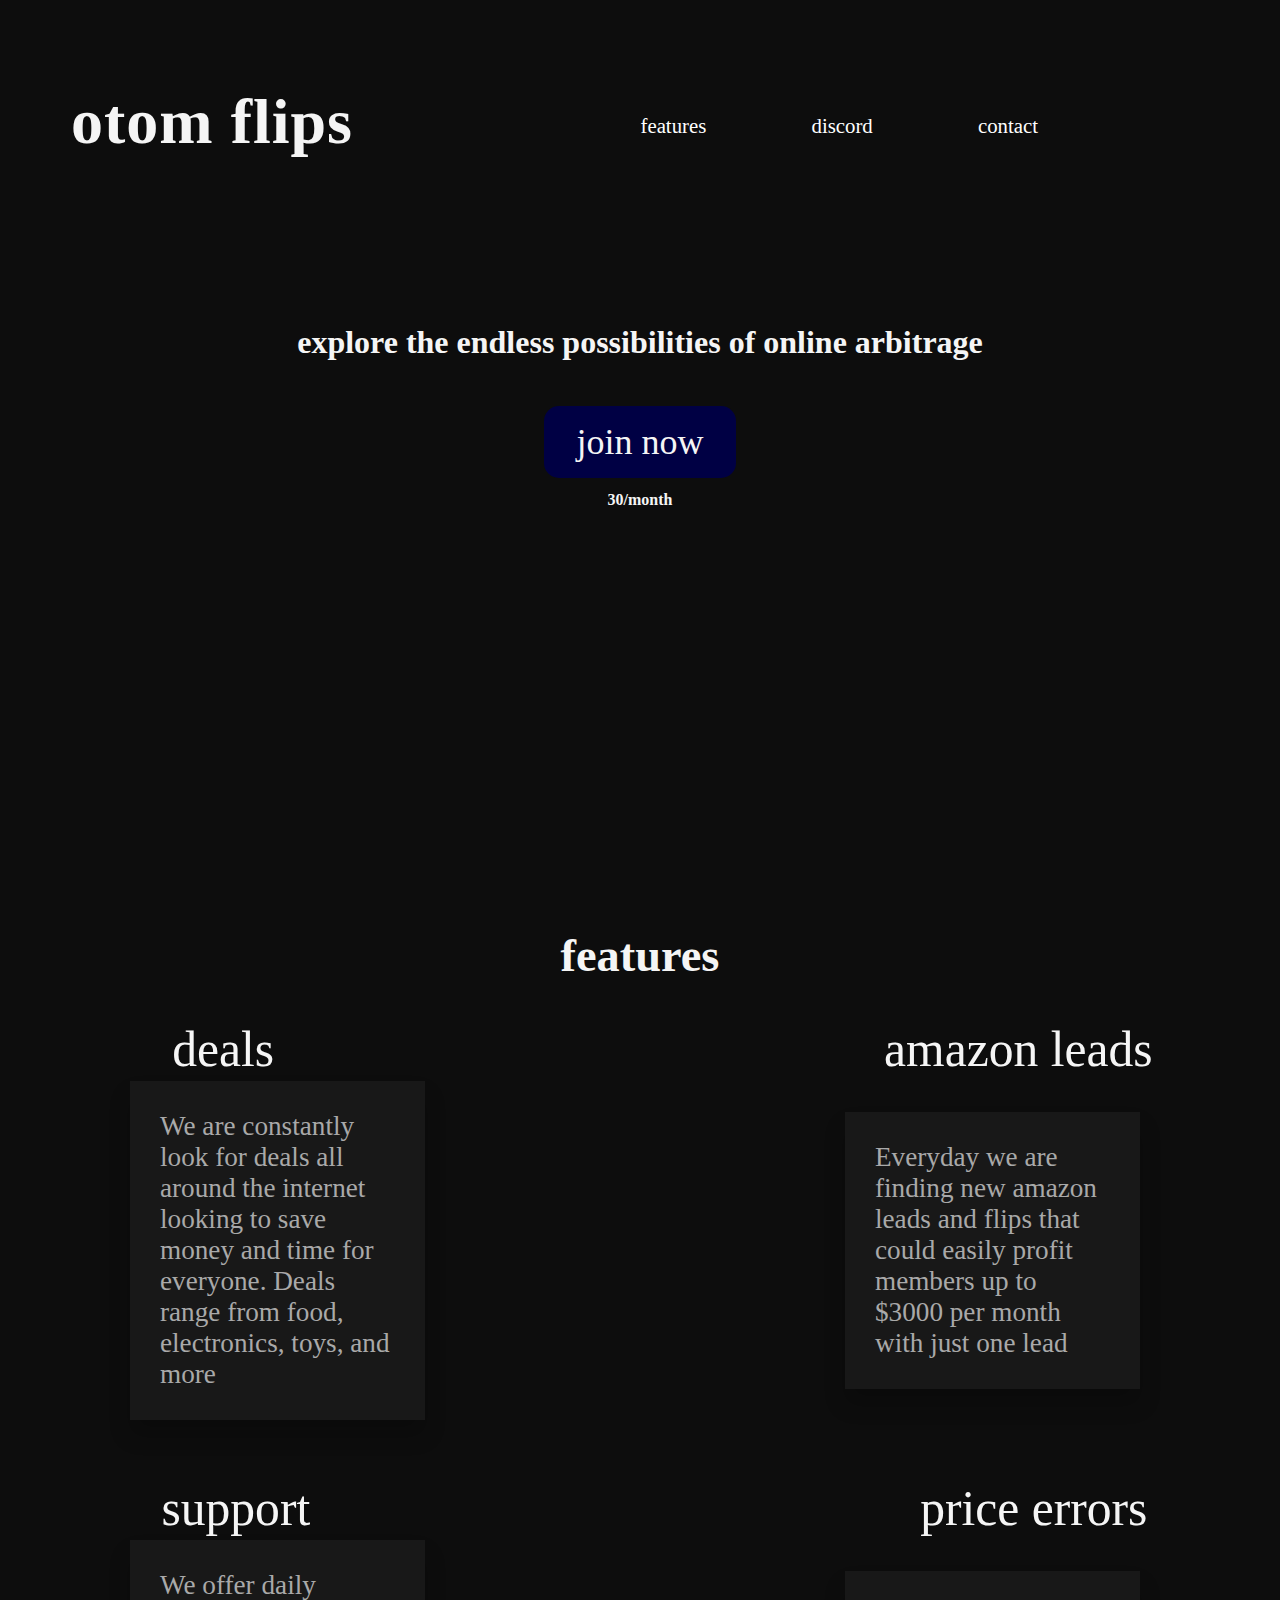
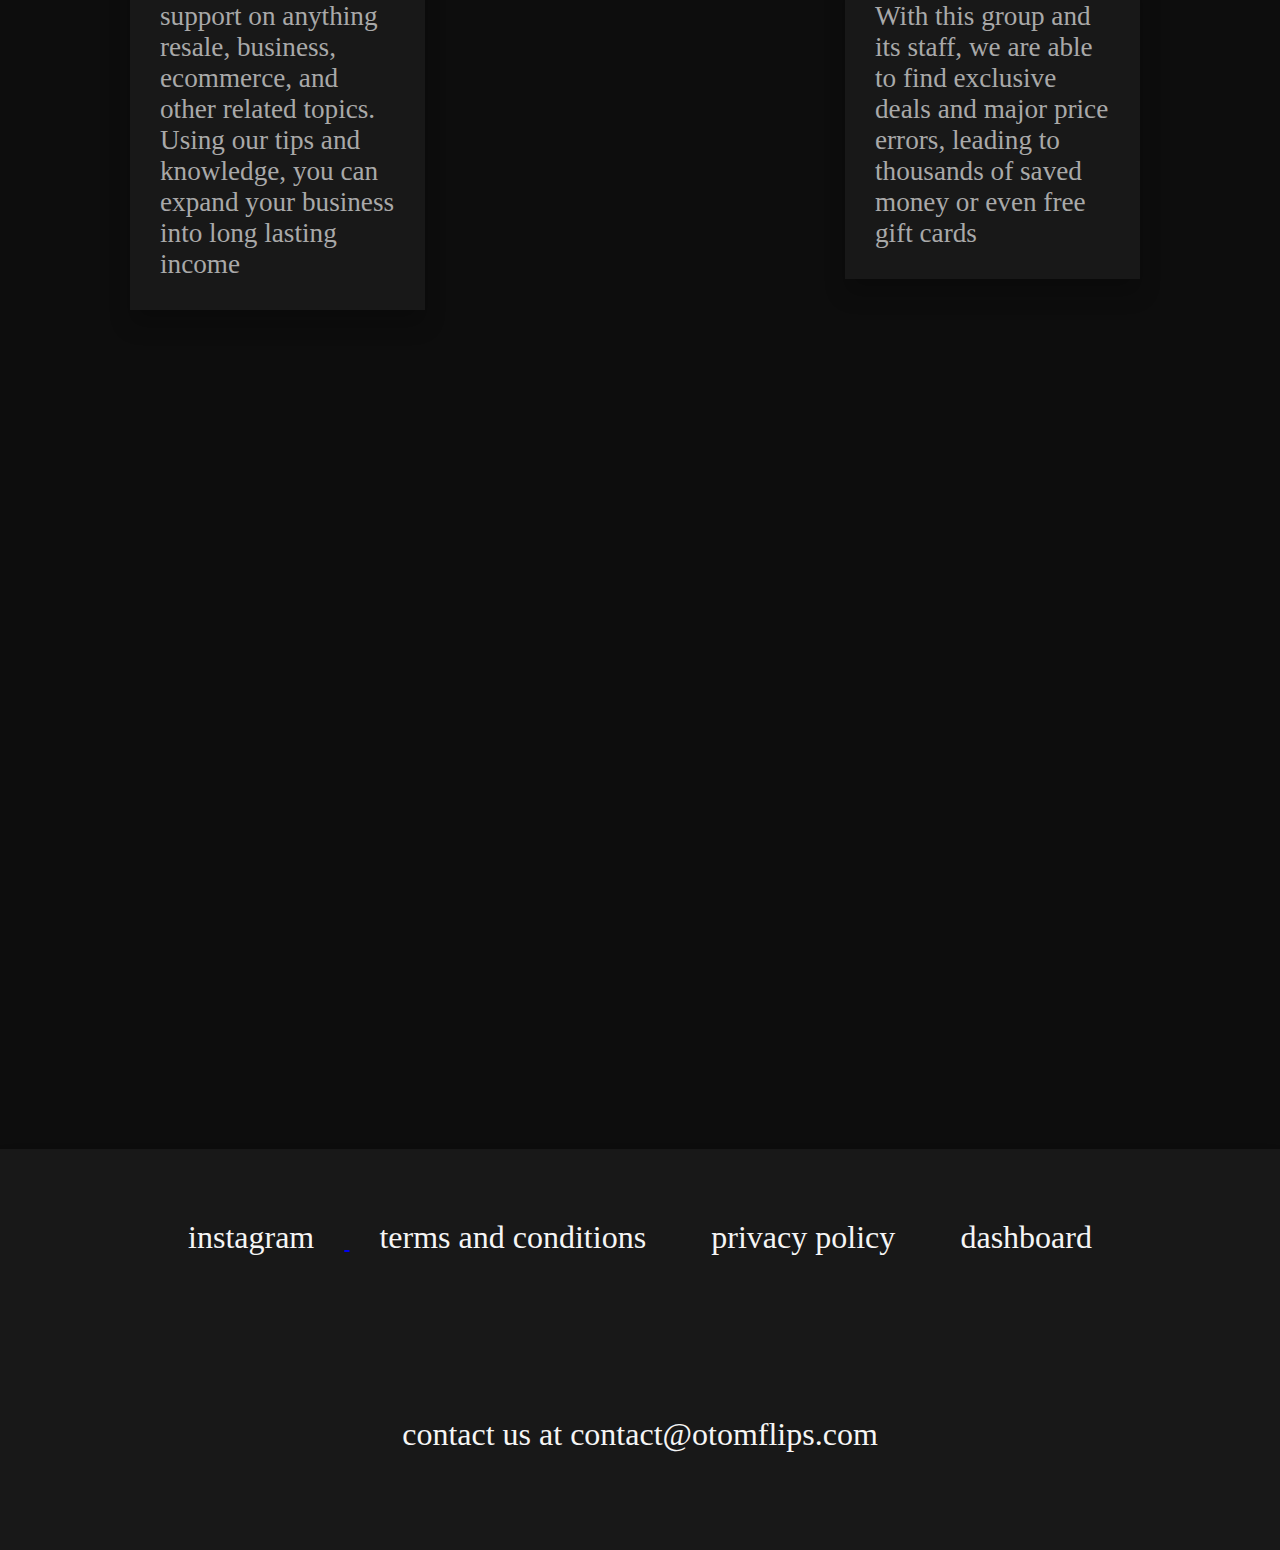
<file: index.html>
<html>
	<head>
		
		<title>otom flips</title>
		
	
		<link rel="stylesheet" type="text/css" href="swag4.css" />
		<link rel="icon" type="image/x-icon" href="https://www.otomflips.com/favica.png">
	
 	</head>
</section>
	<body>
		<div class="wrapper">
		<div class="banner">
			<div class="navbar">
				<section id ="home"> 
				<h1 class="logo"><a href="#home">otom flips</h1>
				</a>
			</section>
				<ul>
					<li><a href="#features">features</a></li>
					<li><a href="https://discord.gg/QtCkjNVEZe" target="_blank">discord</a></li>
					<li><a href="#footer">contact</a></li>

				</ul>



			</div>
			<div class="content">
				<h2>explore the endless possibilities of online arbitrage</h2>
				<div><button type="button"><a href="https://whop.com/otom-flips/?accessPassId=pass_FsgHqBcP1Tsjr&planId=plan_er91xonzGt6e0" target="_blank" class="button">join now</a></button></div>
				
				<br>
				<h3> 30/month </h3>

			</div>
		<section id="features">
				<div class="features">
				<h4>features	</h4>
				<br>
				<div class="feature">
					<ul> 
						<li style="padding-left: 2.8rem;">deals</li>
						<li style="padding-left: 610px">amazon leads</li>

					</ul>
				</div>
				
				<div class="paragraph">
					<ul>
					<div class="innerbox">

						<li style="padding-left: -;">We are constantly look for deals all around the internet looking to save money and time for everyone. Deals range from food, electronics, toys, and more</li>
					</div>
						<div class="inerbox">
						<li style="padding-left: px">Everyday we are finding new amazon leads and flips that could easily profit members up to $3000 per month with just one lead</li>
					</div>
					</ul>
					<br>
					<br>
				</div>
				<div class=featureslol>
					<ul> 
						<li style="padding-left:1.8rem;">support</li>
						<li style="padding-left: 610px">price errors</li>

					</ul>
				</div>
				
				<div class="paragraph1">
					<ul>
					<div class="innerbox1">

						<li style="padding-left: -;"> We offer daily support on anything resale, business, ecommerce, and other related topics. Using our tips and knowledge, you can expand your business into long lasting income</li>
					</div>
						<div class="inerbox1">
						<li style="padding-left: px">With this group and its staff, we are able to find exclusive deals and major price errors, leading to thousands of saved money or even free gift cards</li>
					</div>
					</ul>
				</div>
			</section>
<br>

			<div class="footer">
 			<ul>
 				<li><a href="https://www.instagram.com/otom.flips/" target="_blank">instagram</li>
 				<li><a href="terms.html" target="_blank">terms and conditions</a></li>
 				<li><a href="privacy.html" target="_blank">privacy policy</a></li>
 				<li><a href="https://whop.com/otom-flips/?accessPassId=pass_FsgHqBcP1Tsjr&planId=plan_er91xonzGt6e0" target="_blank">dashboard</a></li>
 				<section id="footer">
 				<li>contact us at contact@otomflips.com</li>

</div>
</section>

				



			</div>
</div>

				
				
				
	
	




	
	
		

	

	
	

	


	</html>
</file>
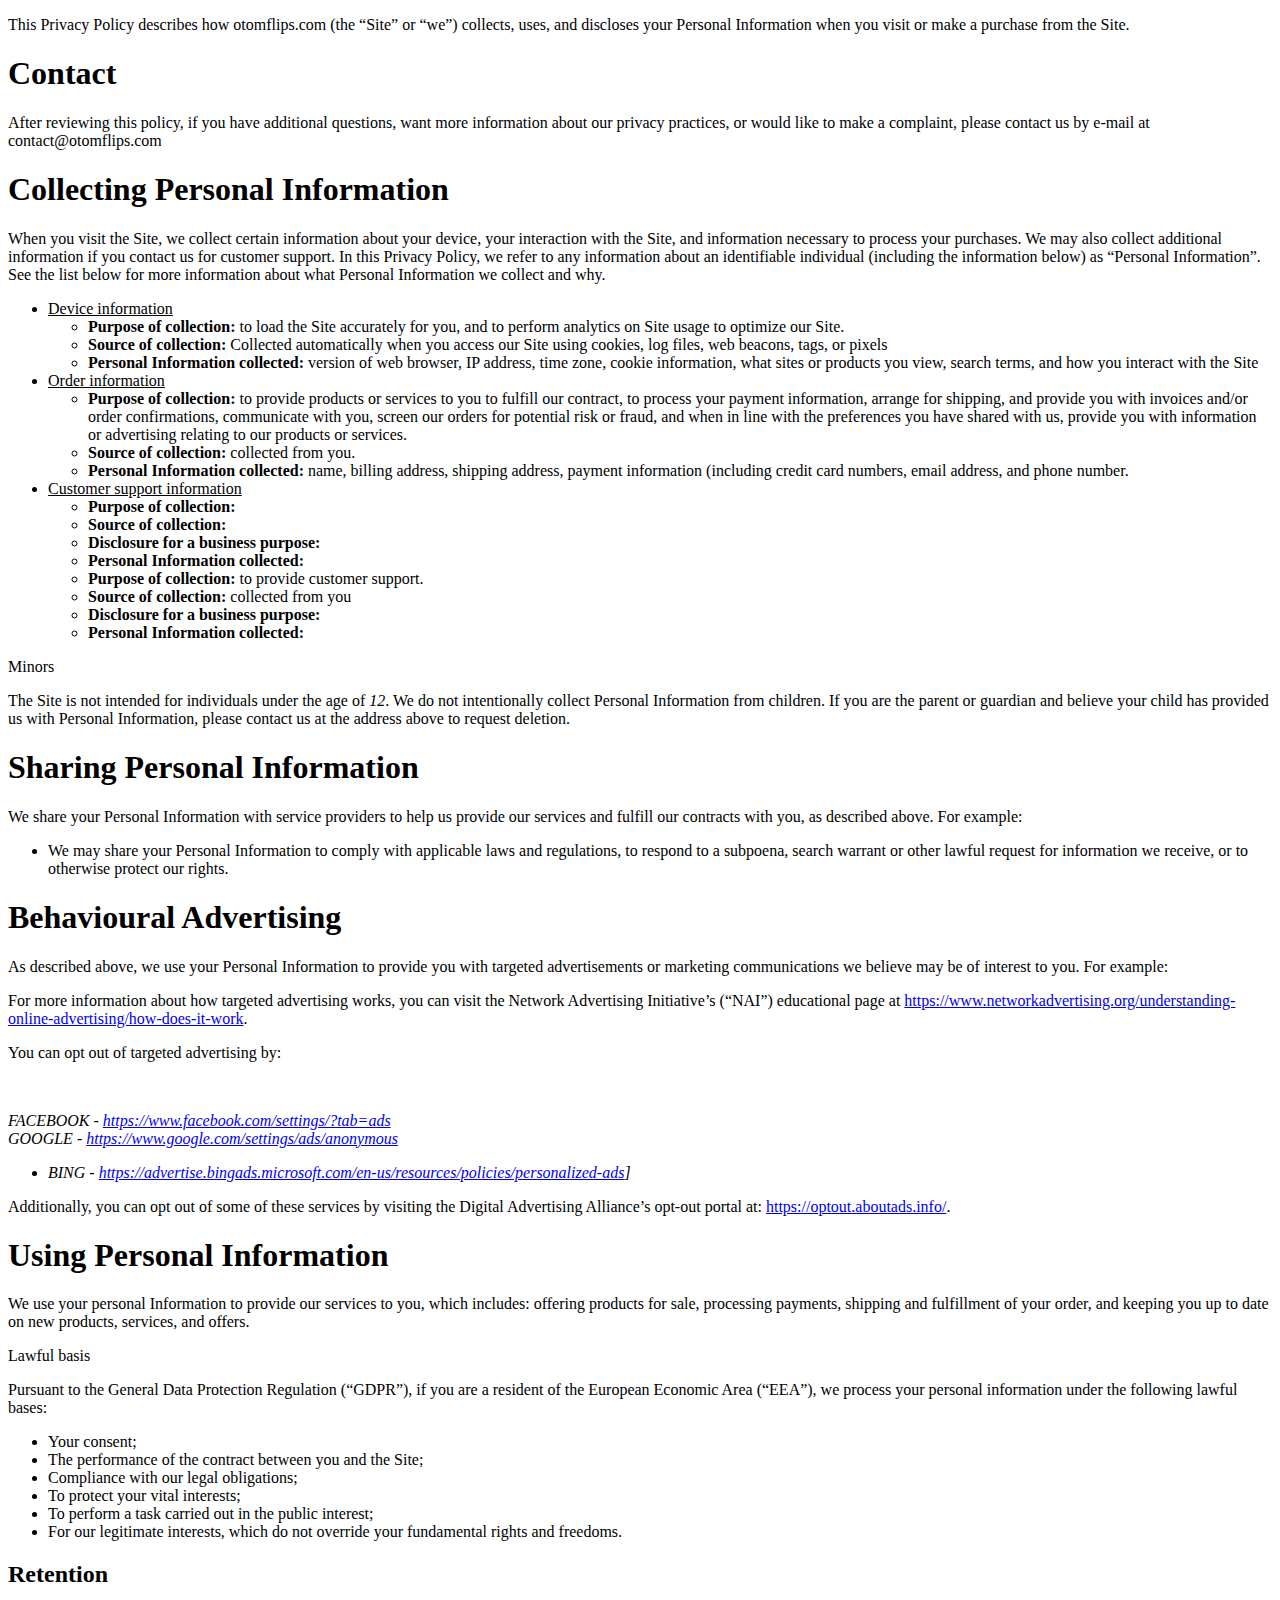
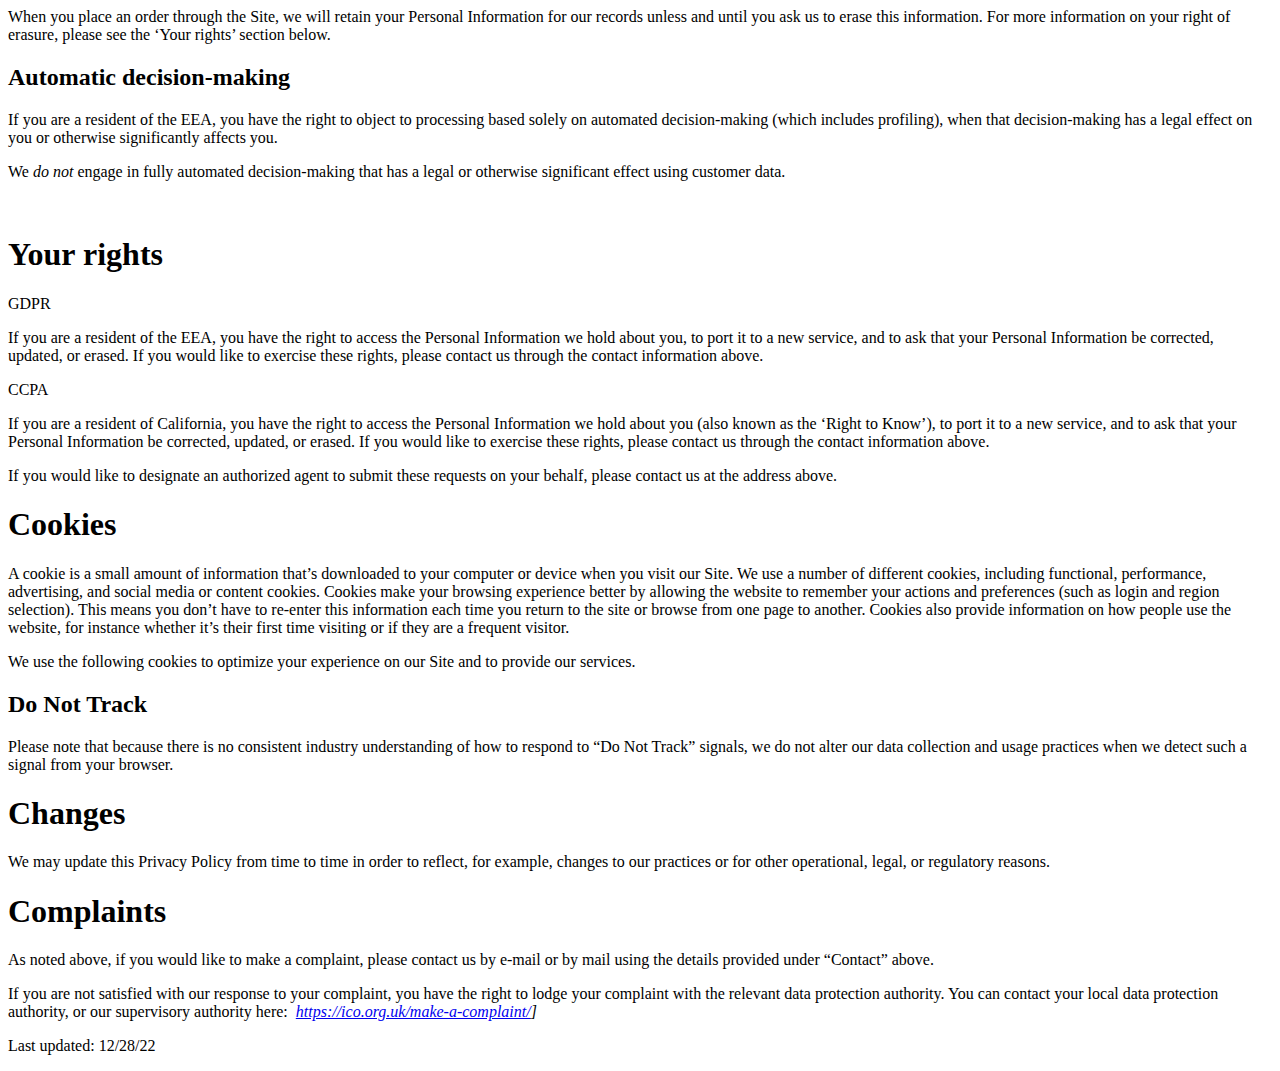
<file: privacy.html>
<!DOCTYPE html>
<html>
<head>
	<meta charset="utf-8">
	<meta name="viewport" content="width=device-width, initial-scale=1">
	<link rel="icon" type="image/x-icon" href="https://www.otomflips.com/favica.png">
	<title>privacy policy</title>
</head>
<body>
	<p>This Privacy Policy describes how&nbsp;otomflips.com&nbsp;(the “Site” or “we”) collects, uses, and discloses your Personal Information when you visit or make a purchase from the Site.</p>
<h1>Contact</h1>
<p>After reviewing this policy, if you have additional questions, want more information about our privacy practices, or would like to make a complaint, please contact us by e-mail at contact@otomflips.com </p>
<p></p>
<h1>Collecting Personal Information</h1>
<p>When you visit the Site, we collect certain information about your device, your interaction with the Site, and information necessary to process your purchases. We may also collect additional information if you contact us for customer support. In this Privacy Policy, we refer to any information about an identifiable individual (including the information below) as “Personal Information”. See the list below for more information about what Personal Information we collect and why.</p>
<ul>
<li><u>Device information</u></li>
<ul>
<li><strong>Purpose of collection:</strong> to load the Site accurately for you, and to perform analytics on Site usage to optimize our Site.</li>
<li><strong>Source of collection:</strong> Collected automatically when you access our Site using cookies, log files, web beacons, tags, or pixels&nbsp;</li>

<li><strong>Personal Information collected:</strong> version of web browser, IP address, time zone, cookie information, what sites or products you view, search terms, and how you interact with the Site&nbsp;</li>
</ul>
<li><u>Order information</u></li>
<ul>
<li><strong>Purpose of collection:</strong> to provide products or services to you to fulfill our contract, to process your payment information, arrange for shipping, and provide you with invoices and/or order confirmations, communicate with you, screen our orders for potential risk or fraud, and when in line with the preferences you have shared with us, provide you with information or advertising relating to our products or services.</li>
<li><strong>Source of collection:</strong> collected from you.</li>

<li><strong>Personal Information collected:</strong> name, billing address, shipping address, payment information (including credit card numbers, email address, and phone number.</li>
</ul>
<li><u>Customer support information</u></li>
<ul>
<li><strong>Purpose of collection:</strong></li>
<li><strong>Source of collection:</strong></li>
<li><strong>Disclosure for a business purpose:</strong></li>
<li><strong>Personal Information collected:</strong>&nbsp;</li>
<li><strong>Purpose of collection:</strong> to provide customer support.</li>
<li><strong>Source of collection:</strong> collected from you</li>
<li><strong>Disclosure for a business purpose:</strong>&nbsp;</li>
<li><strong>Personal Information collected:</strong>&nbsp;</li>
</ul>
</ul>
<p><i></i>Minors</p>
<p>The Site is not intended for individuals under the age of <i>12</i>. We do not intentionally collect Personal Information from children. If you are the parent or guardian and believe your child has provided us with Personal Information, please contact us at the address above to request deletion.</p>
<h1>Sharing Personal Information</h1>
<p>We share your Personal Information with service providers to help us provide our services and fulfill our contracts with you, as described above. For example:</p>
<ul>
<li>We may share your Personal Information to comply with applicable laws and regulations, to respond to a subpoena, search warrant or other lawful request for information we receive, or to otherwise protect our rights.</li>
</ul>
<h1>Behavioural Advertising</h1>
<p>As described above, we use your Personal Information to provide you with targeted advertisements or marketing communications we believe may be of interest to you. For example:</p>
<ul>

</ul>
<p>For more information about how targeted advertising works, you can visit the Network Advertising Initiative’s (“NAI”) educational page at <a href="https://www.networkadvertising.org/understanding-online-advertising/how-does-it-work" target="_blank">https://www.networkadvertising.org/understanding-online-advertising/how-does-it-work</a>.</p>
<p>You can opt out of targeted advertising by:</p>
<p><br></p>
<i> </i><i>
<li>FACEBOOK - <a href="https://www.facebook.com/settings/?tab=ads" target="_blank">https://www.facebook.com/settings/?tab=ads</a></li>
<li>GOOGLE - <a href="https://www.google.com/settings/ads/anonymous" target="_blank">https://www.google.com/settings/ads/anonymous</a></li>
</i>
<ul>
<li><i>BING - <a href="https://advertise.bingads.microsoft.com/en-us/resources/policies/personalized-ads" target="_blank">https://advertise.bingads.microsoft.com/en-us/resources/policies/personalized-ads</a>]</i></li>
</ul>
<p>Additionally, you can opt out of some of these services by visiting the Digital Advertising Alliance’s opt-out portal at: <a href="https://optout.aboutads.info/" target="_blank">https://optout.aboutads.info/</a>.</p>
<h1>Using Personal Information</h1>
<p>We use your personal Information to provide our services to you, which includes: offering products for sale, processing payments, shipping and fulfillment of your order, and keeping you up to date on new products, services, and offers.</p>
<p><i></i>Lawful basis</p>
<p>Pursuant to the General Data Protection Regulation (“GDPR”), if you are a resident of the European Economic Area (“EEA”), we process your personal information under the following lawful bases:</p>
<ul>
<li>Your consent;</li>
<li>The performance of the contract between you and the Site;</li>
<li>Compliance with our legal obligations;</li>
<li>To protect your vital interests;</li>
<li>To perform a task carried out in the public interest;</li>
<li>For our legitimate interests, which do not override your fundamental rights and freedoms.</li>
</ul>
<h2>Retention</h2>
<p>When you place an order through the Site, we will retain your Personal Information for our records unless and until you ask us to erase this information. For more information on your right of erasure, please see the ‘Your rights’ section below.</p>
<h2>Automatic decision-making</h2>
<p>If you are a resident of the EEA, you have the right to object to processing based solely on automated decision-making (which includes profiling), when that decision-making has a legal effect on you or otherwise significantly affects you.</p>
<p>We <i>do not</i>&nbsp;engage in fully automated decision-making that has a legal or otherwise significant effect using customer data.</p>

<ul></ul>
<p>&nbsp;</p>
<h1>Your rights</h1>
<p><i></i>GDPR</p>
<p>If you are a resident of the EEA, you have the right to access the Personal Information we hold about you, to port it to a new service, and to ask that your Personal Information be corrected, updated, or erased. If you would like to exercise these rights, please contact us through the contact information above.</p>

<p><i></i>CCPA</p>
<p>If you are a resident of California, you have the right to access the Personal Information we hold about you (also known as the ‘Right to Know’), to port it to a new service, and to ask that your Personal Information be corrected, updated, or erased. If you would like to exercise these rights, please contact us through the contact information above.&nbsp;</p>
<p>If you would like to designate an authorized agent to submit these requests on your behalf, please contact us at the address above.</p>
<h1>Cookies</h1>
<p>A cookie is a small amount of information that’s downloaded to your computer or device when you visit our Site. We use a number of different cookies, including functional, performance, advertising, and social media or content cookies. Cookies make your browsing experience better by allowing the website to remember your actions and preferences (such as login and region selection). This means you don’t have to re-enter this information each time you return to the site or browse from one page to another. Cookies also provide information on how people use the website, for instance whether it’s their first time visiting or if they are a frequent visitor.</p>
<p>We use the following cookies to optimize your experience on our Site and to provide our services.</p>


<h2>Do Not Track</h2>
<p>Please note that because there is no consistent industry understanding of how to respond to “Do Not Track” signals, we do not alter our data collection and usage practices when we detect such a signal from your browser.</p>
<h1>Changes</h1>
<p>We may update this Privacy Policy from time to time in order to reflect, for example, changes to our practices or for other operational, legal, or regulatory reasons.</p>
<h1>Complaints</h1>
<p>As noted above, if you would like to make a complaint, please contact us by e-mail or by mail using the details provided under “Contact” above.</p>
<p>If you are not satisfied with our response to your complaint, you have the right to lodge your complaint with the relevant data protection authority. You can contact your local data protection authority, or our supervisory authority here: <i>&nbsp;<a href="https://ico.org.uk/make-a-complaint/" target="_blank">https://ico.org.uk/make-a-complaint/</a>]</i></p>
<p>Last updated: 12/28/22</p>
</body>
</html>
</file>
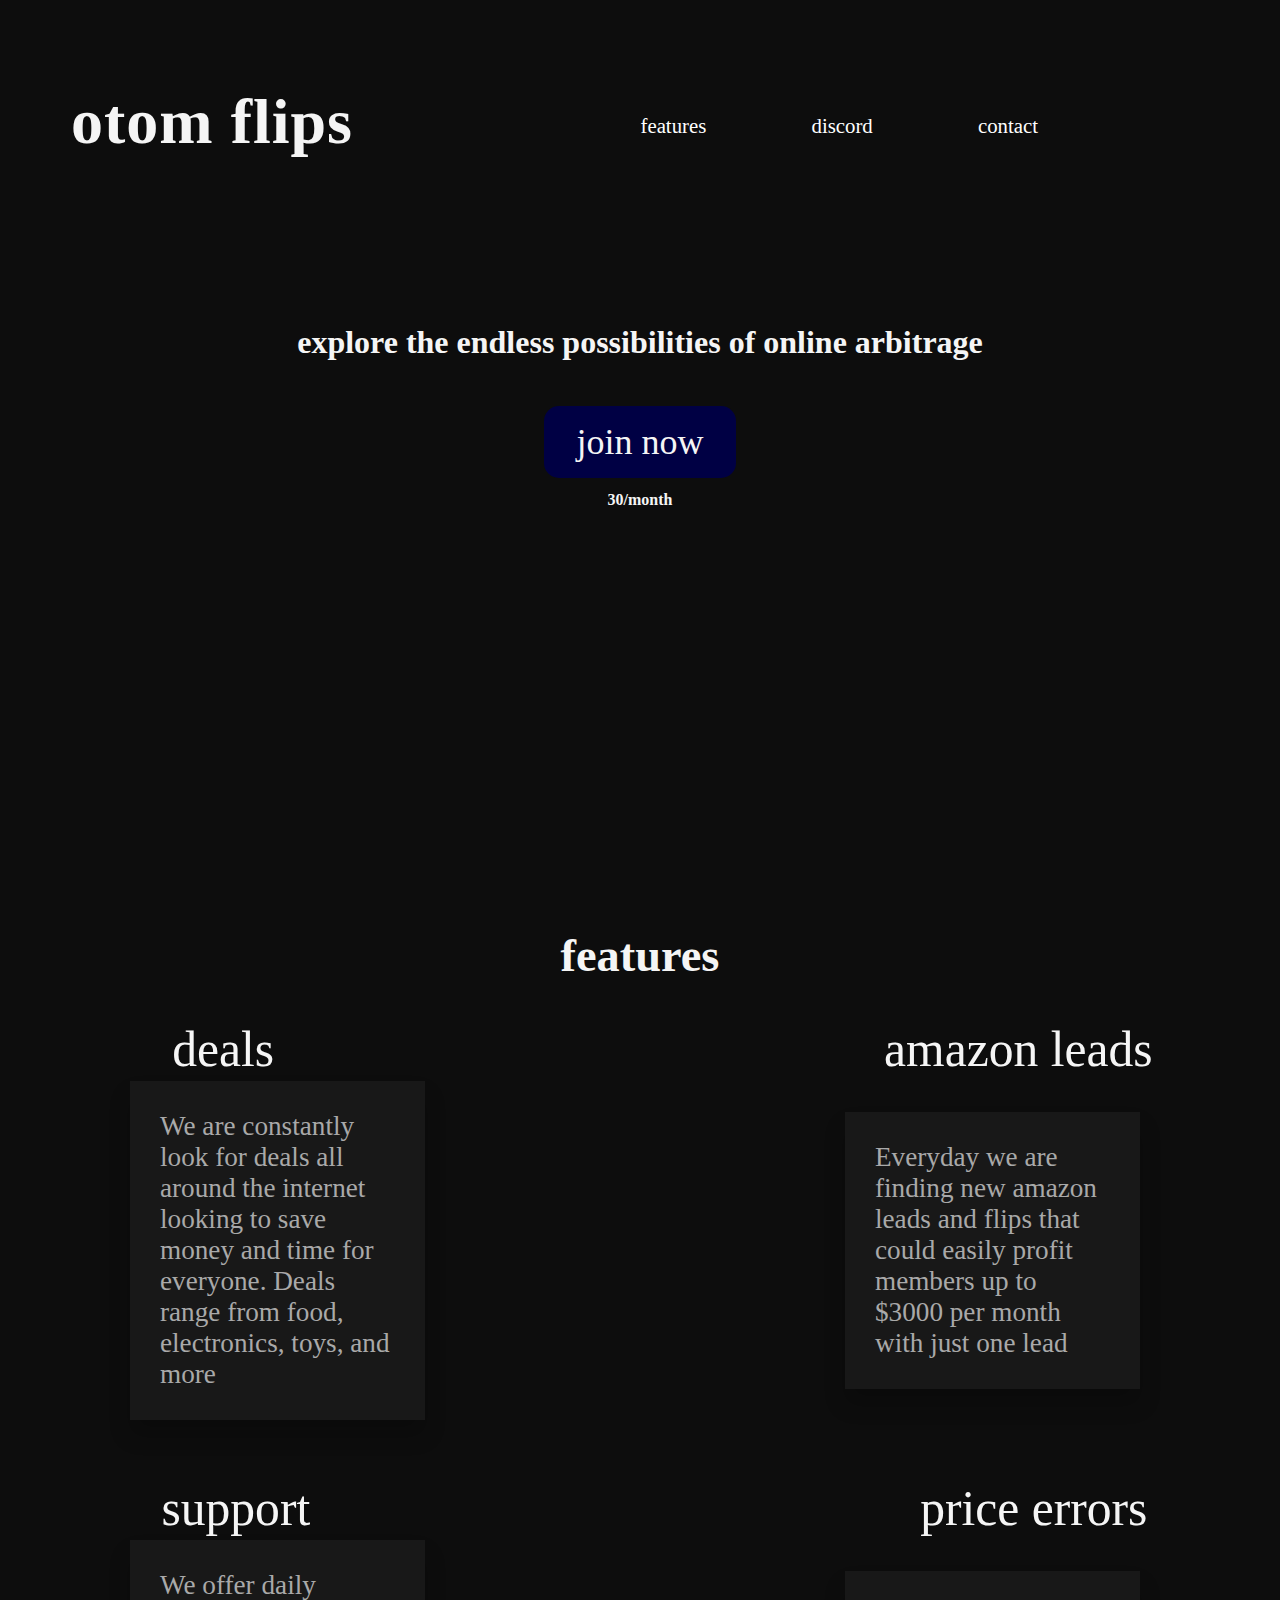
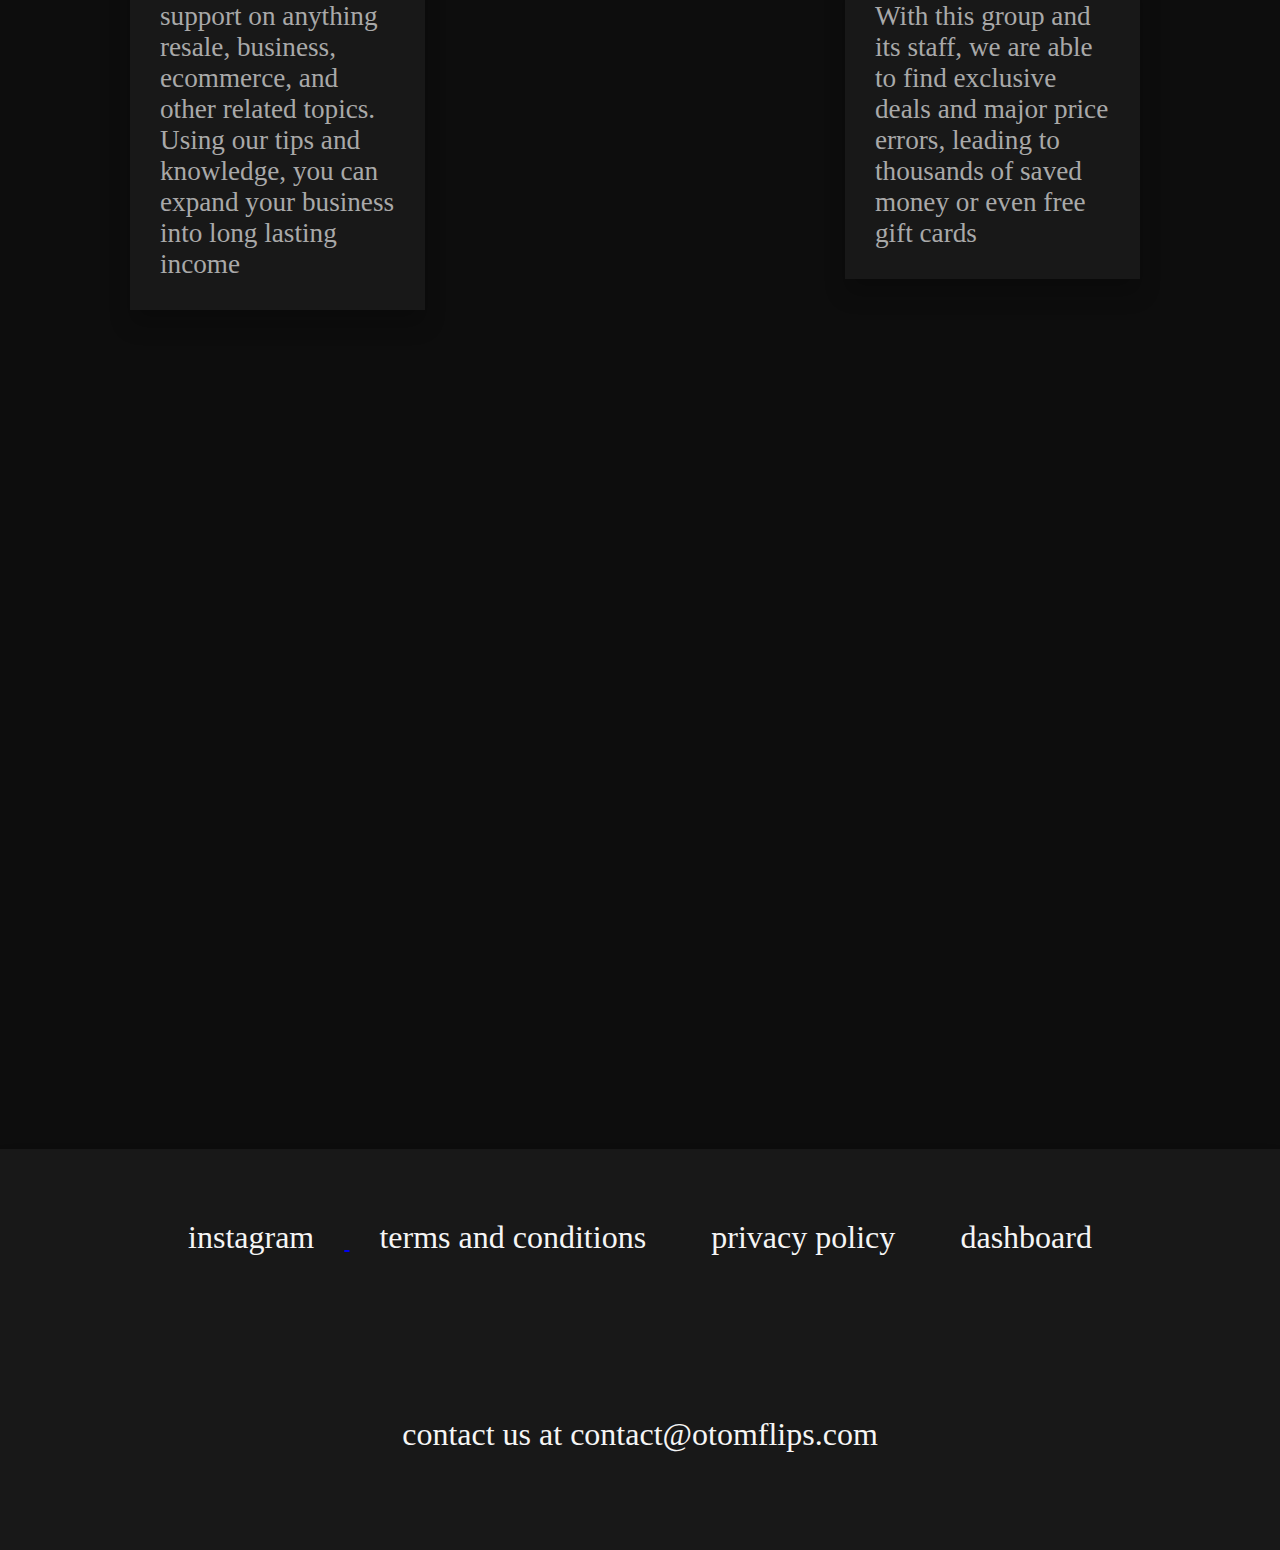
<file: swag1.html>
<html>
	<head>
		
		<title>otom flips</title>
		
	
		<link rel="stylesheet" type="text/css" href="swag4.css" />
		<link rel="icon" type="image/x-icon" href="file:///C:/Users/Christian/Downloads/wass.png">
	
 	</head>
</section>
	<body>
		<div class="wrapper">
		<div class="banner">
			<div class="navbar">
				<section id ="home"> 
				<h1 class="logo"><a href="#home">otom flips</h1>
				</a>
			</section>
				<ul>
					<li><a href="#features">features</a></li>
					<li><a href="https://discord.gg/QtCkjNVEZe" target="_blank">discord</a></li>
					<li><a href="#footer">contact</a></li>

				</ul>



			</div>
			<div class="content">
				<h2>explore the endless possibilities of online arbitrage</h2>
				<div><button type="button"><a href="https://whop.com/otom-flips/?accessPassId=pass_FsgHqBcP1Tsjr&planId=plan_er91xonzGt6e0" target="_blank" class="button">join now</a></button></div>
				
				<br>
				<h3> 30/month </h3>

			</div>
		<section id="features">
				<div class="features">
				<h4>features	</h4>
				<br>
				<div class="feature">
					<ul> 
						<li style="padding-left: 2.8rem;">deals</li>
						<li style="padding-left: 610px">amazon leads</li>

					</ul>
				</div>
				
				<div class="paragraph">
					<ul>
					<div class="innerbox">

						<li style="padding-left: -;">We are constantly look for deals all around the internet looking to save money and time for everyone. Deals range from food, electronics, toys, and more</li>
					</div>
						<div class="inerbox">
						<li style="padding-left: px">Everyday we are finding new amazon leads and flips that could easily profit members up to $3000 per month with just one lead</li>
					</div>
					</ul>
					<br>
					<br>
				</div>
				<div class=featureslol>
					<ul> 
						<li style="padding-left:1.8rem;">support</li>
						<li style="padding-left: 610px">price errors</li>

					</ul>
				</div>
				
				<div class="paragraph1">
					<ul>
					<div class="innerbox1">

						<li style="padding-left: -;"> We offer daily support on anything resale, business, ecommerce, and other related topics. Using our tips and knowledge, you can expand your business into long lasting income</li>
					</div>
						<div class="inerbox1">
						<li style="padding-left: px">With this group and its staff, we are able to find exclusive deals and major price errors, leading to thousands of saved money or even free gift cards</li>
					</div>
					</ul>
				</div>
			</section>
<br>

			<div class="footer">
 			<ul>
 				<li><a href="https://www.instagram.com/otom.flips/" target="_blank">instagram</li>
 				<li><a href="terms.html" target="_blank">terms and conditions</a></li>
 				<li><a href="privacy.html" target="_blank">privacy policy</a></li>
 				<li><a href="https://whop.com/otom-flips/?accessPassId=pass_FsgHqBcP1Tsjr&planId=plan_er91xonzGt6e0" target="_blank">dashboard</a></li>
 				<section id="footer">
 				<li>contact us at contact@otomflips.com</li>

</div>
</section>

				



			</div>
</div>

				
				
				
	
	




	
	
		

	

	
	

	


	</html>
</file>
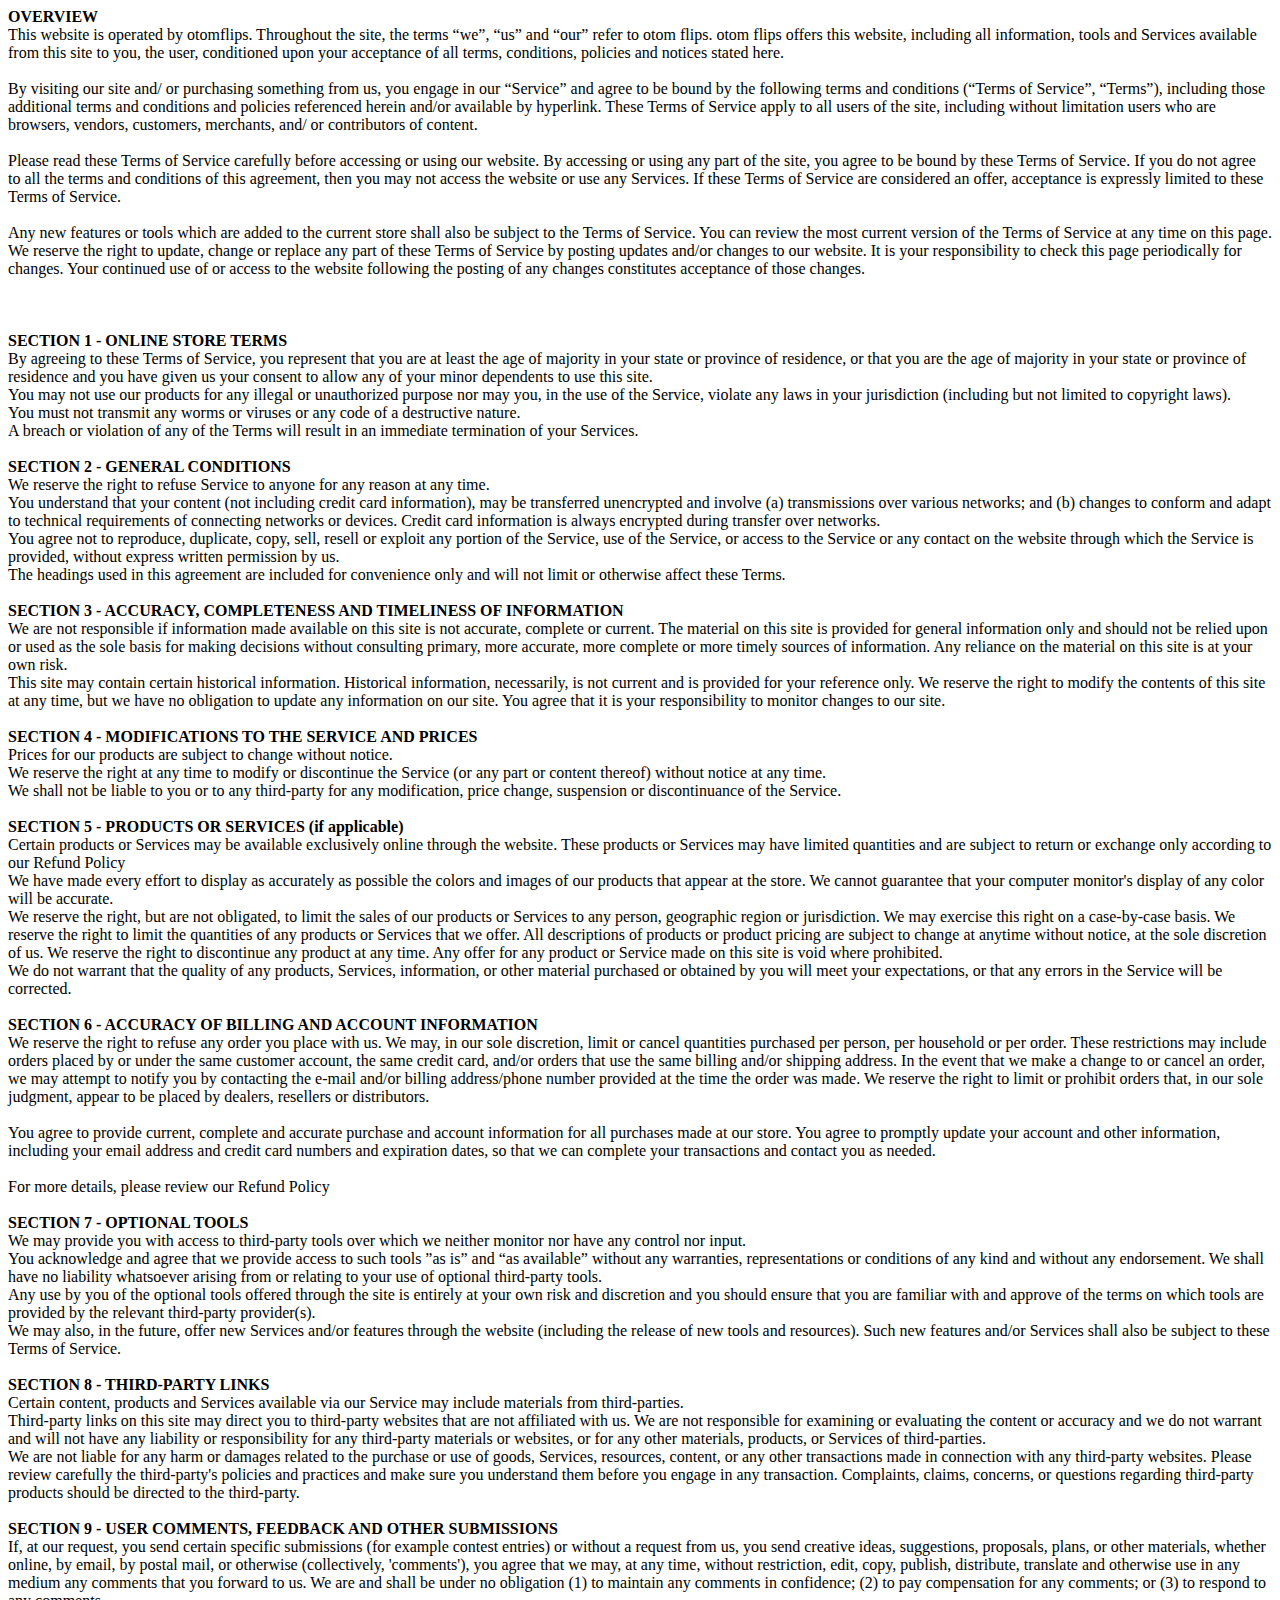
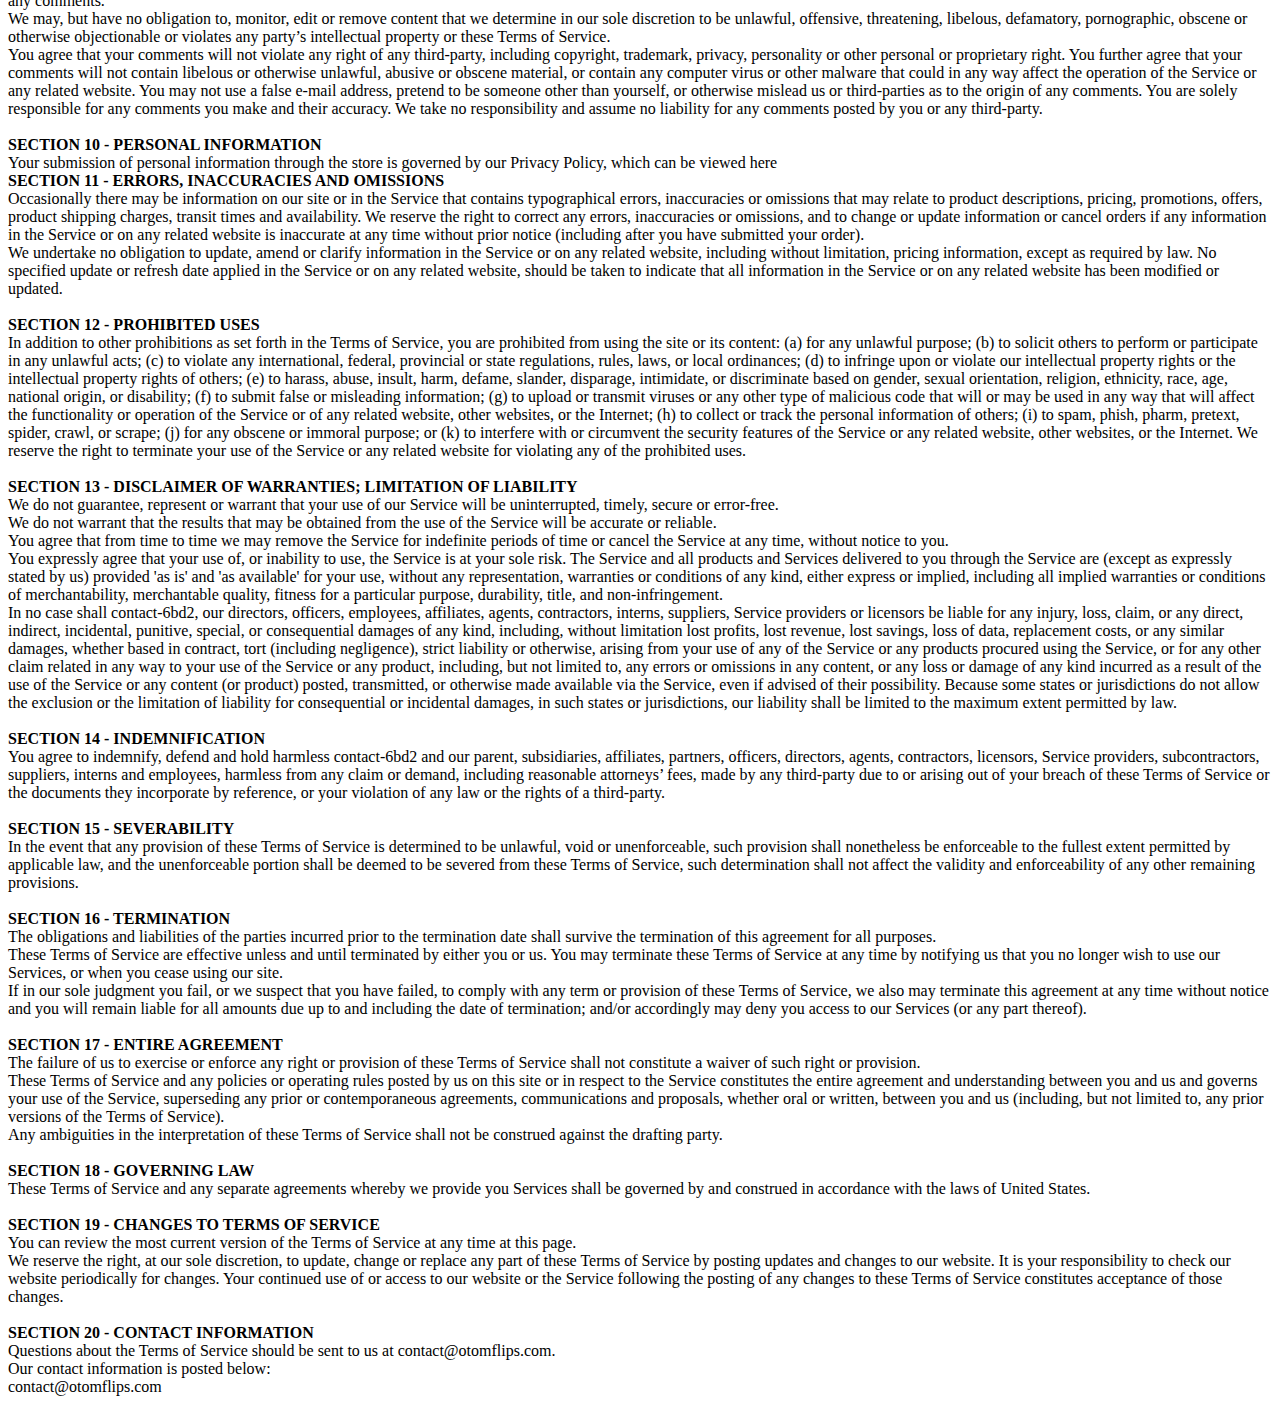
<file: terms.html>
<!DOCTYPE html>
<html>
<head>
	<meta charset="utf-8">
	<meta name="viewport" content="width=device-width, initial-scale=1">
	<link rel="icon" type="image/x-icon" href="https://www.otomflips.com/favica.png">
	<title>Terms and Conditions</title>
</head>
<body>
	<strong>
	OVERVIEW
</strong> 
<br>
 This website is operated by&nbsp;otomflips. Throughout the site, the terms “we”, “us” and “our” refer to otom flips. otom flips offers this website, including all information, tools and Services available from this site to you, the user, conditioned upon your acceptance of all terms, conditions, policies and notices stated here. 
 <br> 
 <br> 
 By visiting our site and/ or purchasing something from us, you engage in our “Service” and agree to be bound by the following terms and conditions (“Terms of Service”, “Terms”), including those additional terms and conditions and policies referenced herein and/or available by hyperlink. These Terms of Service apply to all users of the site, including without limitation users who are browsers, vendors, customers, merchants, and/ or contributors of content. <br> <br>
  Please read these Terms of Service carefully before accessing or using our website. By accessing or using any part of the site, you agree to be bound by these Terms of Service. If you do not agree to all the terms and conditions of this agreement, then you may not access the website or use any Services. If these Terms of Service are considered an offer, acceptance is expressly limited to these Terms of Service. <br> <br>
   Any new features or tools which are added to the current store shall also be subject to the Terms of Service. You can review the most current version of the Terms of Service at any time on this page. We reserve the right to update, change or replace any part of these Terms of Service by posting updates and/or changes to our website. It is your responsibility to check this page periodically for changes. Your continued use of or access to the website following the posting of any changes constitutes acceptance of those changes. <br> <br> 
   <br> <br> <strong>SECTION 1 - ONLINE STORE TERMS</strong> <br> 
   By agreeing to these Terms of Service, you represent that you are at least the age of majority in your state or province of residence, or that you are the age of majority in your state or province of residence and you have given us your consent to allow any of your minor dependents to use this site. <br> You may not use our products for any illegal or unauthorized purpose nor may you, in the use of the Service, violate any laws in your jurisdiction (including but not limited to copyright laws). <br>
    You must not transmit any worms or viruses or any code of a destructive nature. <br> A breach or violation of any of the Terms will result in an immediate termination of your Services. <br> <br> <strong>SECTION 2 - GENERAL CONDITIONS</strong> <br> 
    We reserve the right to refuse Service to anyone for any reason at any time. <br> You understand that your content (not including credit card information), may be transferred unencrypted and involve (a) transmissions over various networks; and (b) changes to conform and adapt to technical requirements of connecting networks or devices. Credit card information is always encrypted during transfer over networks. <br> You agree not to reproduce, duplicate, copy, sell, resell or exploit any portion of the Service, use of the Service, or access to the Service or any contact on the website through which the Service is provided, without express written permission by us. <br> The headings used in this agreement are included for convenience only and will not limit or otherwise affect these Terms. <br> <br>
     <strong>SECTION 3 - ACCURACY, COMPLETENESS AND TIMELINESS OF INFORMATION</strong> <br> We are not responsible if information made available on this site is not accurate, complete or current. The material on this site is provided for general information only and should not be relied upon or used as the sole basis for making decisions without consulting primary, more accurate, more complete or more timely sources of information. Any reliance on the material on this site is at your own risk. <br> This site may contain certain historical information. Historical information, necessarily, is not current and is provided for your reference only. We reserve the right to modify the contents of this site at any time, but we have no obligation to update any information on our site. You agree that it is your responsibility to monitor changes to our site. <br> <br> <strong>SECTION 4 - MODIFICATIONS TO THE SERVICE AND PRICES</strong> <br> Prices for our products are subject to change without notice. <br> We reserve the right at any time to modify or discontinue the Service (or any part or content thereof) without notice at any time. <br> We shall not be liable to you or to any third-party for any modification, price change, suspension or discontinuance of the Service. <br> <br> <strong>SECTION 5 - PRODUCTS OR SERVICES (if applicable)</strong> <br> Certain products or Services may be available exclusively online through the website. These products or Services may have limited quantities and are subject to return or exchange only according to our Refund Policy<br> We have made every effort to display as accurately as possible the colors and images of our products that appear at the store. We cannot guarantee that your computer monitor's display of any color will be accurate. <br> We reserve the right, but are not obligated, to limit the sales of our products or Services to any person, geographic region or jurisdiction. We may exercise this right on a case-by-case basis. We reserve the right to limit the quantities of any products or Services that we offer. All descriptions of products or product pricing are subject to change at anytime without notice, at the sole discretion of us. We reserve the right to discontinue any product at any time. Any offer for any product or Service made on this site is void where prohibited. <br> We do not warrant that the quality of any products, Services, information, or other material purchased or obtained by you will meet your expectations, or that any errors in the Service will be corrected. <br> <br> <strong>SECTION 6 - ACCURACY OF BILLING AND ACCOUNT INFORMATION</strong> <br> We reserve the right to refuse any order you place with us. We may, in our sole discretion, limit or cancel quantities purchased per person, per household or per order. These restrictions may include orders placed by or under the same customer account, the same credit card, and/or orders that use the same billing and/or shipping address. In the event that we make a change to or cancel an order, we may attempt to notify you by contacting the e‑mail and/or billing address/phone number provided at the time the order was made. We reserve the right to limit or prohibit orders that, in our sole judgment, appear to be placed by dealers, resellers or distributors. <br> <br> You agree to provide current, complete and accurate purchase and account information for all purchases made at our store. You agree to promptly update your account and other information, including your email address and credit card numbers and expiration dates, so that we can complete your transactions and contact you as needed. <br> <br> For more details, please review our Refund Policy<br> <br> <strong>SECTION 7 - OPTIONAL TOOLS</strong> <br> We may provide you with access to third-party tools over which we neither monitor nor have any control nor input. <br> You acknowledge and agree that we provide access to such tools ”as is” and “as available” without any warranties, representations or conditions of any kind and without any endorsement. We shall have no liability whatsoever arising from or relating to your use of optional third-party tools. <br> Any use by you of the optional tools offered through the site is entirely at your own risk and discretion and you should ensure that you are familiar with and approve of the terms on which tools are provided by the relevant third-party provider(s). <br> We may also, in the future, offer new Services and/or features through the website (including the release of new tools and resources). Such new features and/or Services shall also be subject to these Terms of Service. <br> <br> <strong>SECTION 8 - THIRD-PARTY LINKS</strong> <br> Certain content, products and Services available via our Service may include materials from third-parties. <br> Third-party links on this site may direct you to third-party websites that are not affiliated with us. We are not responsible for examining or evaluating the content or accuracy and we do not warrant and will not have any liability or responsibility for any third-party materials or websites, or for any other materials, products, or Services of third-parties. <br> We are not liable for any harm or damages related to the purchase or use of goods, Services, resources, content, or any other transactions made in connection with any third-party websites. Please review carefully the third-party's policies and practices and make sure you understand them before you engage in any transaction. Complaints, claims, concerns, or questions regarding third-party products should be directed to the third-party. <br> <br> <strong>SECTION 9 - USER COMMENTS, FEEDBACK AND OTHER SUBMISSIONS</strong> <br> If, at our request, you send certain specific submissions (for example contest entries) or without a request from us, you send creative ideas, suggestions, proposals, plans, or other materials, whether online, by email, by postal mail, or otherwise (collectively, 'comments'), you agree that we may, at any time, without restriction, edit, copy, publish, distribute, translate and otherwise use in any medium any comments that you forward to us. We are and shall be under no obligation (1) to maintain any comments in confidence; (2) to pay compensation for any comments; or (3) to respond to any comments. <br> We may, but have no obligation to, monitor, edit or remove content that we determine in our sole discretion to be unlawful, offensive, threatening, libelous, defamatory, pornographic, obscene or otherwise objectionable or violates any party’s intellectual property or these Terms of Service. <br> You agree that your comments will not violate any right of any third-party, including copyright, trademark, privacy, personality or other personal or proprietary right. You further agree that your comments will not contain libelous or otherwise unlawful, abusive or obscene material, or contain any computer virus or other malware that could in any way affect the operation of the Service or any related website. You may not use a false e‑mail address, pretend to be someone other than yourself, or otherwise mislead us or third-parties as to the origin of any comments. You are solely responsible for any comments you make and their accuracy. We take no responsibility and assume no liability for any comments posted by you or any third-party. <br> <br> <strong>SECTION 10 - PERSONAL INFORMATION</strong> <br> Your submission of personal information through the store is governed by our Privacy Policy, which can be viewed here<br> <strong>SECTION 11 - ERRORS, INACCURACIES AND OMISSIONS</strong> <br> Occasionally there may be information on our site or in the Service that contains typographical errors, inaccuracies or omissions that may relate to product descriptions, pricing, promotions, offers, product shipping charges, transit times and availability. We reserve the right to correct any errors, inaccuracies or omissions, and to change or update information or cancel orders if any information in the Service or on any related website is inaccurate at any time without prior notice (including after you have submitted your order). <br> We undertake no obligation to update, amend or clarify information in the Service or on any related website, including without limitation, pricing information, except as required by law. No specified update or refresh date applied in the Service or on any related website, should be taken to indicate that all information in the Service or on any related website has been modified or updated. <br> <br> <strong>SECTION 12 - PROHIBITED USES</strong> <br> In addition to other prohibitions as set forth in the Terms of Service, you are prohibited from using the site or its content: (a) for any unlawful purpose; (b) to solicit others to perform or participate in any unlawful acts; (c) to violate any international, federal, provincial or state regulations, rules, laws, or local ordinances; (d) to infringe upon or violate our intellectual property rights or the intellectual property rights of others; (e) to harass, abuse, insult, harm, defame, slander, disparage, intimidate, or discriminate based on gender, sexual orientation, religion, ethnicity, race, age, national origin, or disability; (f) to submit false or misleading information; (g) to upload or transmit viruses or any other type of malicious code that will or may be used in any way that will affect the functionality or operation of the Service or of any related website, other websites, or the Internet; (h) to collect or track the personal information of others; (i) to spam, phish, pharm, pretext, spider, crawl, or scrape; (j) for any obscene or immoral purpose; or (k) to interfere with or circumvent the security features of the Service or any related website, other websites, or the Internet. We reserve the right to terminate your use of the Service or any related website for violating any of the prohibited uses. <br> <br> <strong>SECTION 13 - DISCLAIMER OF WARRANTIES; LIMITATION OF LIABILITY</strong> <br> We do not guarantee, represent or warrant that your use of our Service will be uninterrupted, timely, secure or error-free. <br> We do not warrant that the results that may be obtained from the use of the Service will be accurate or reliable. <br> You agree that from time to time we may remove the Service for indefinite periods of time or cancel the Service at any time, without notice to you. <br> You expressly agree that your use of, or inability to use, the Service is at your sole risk. The Service and all products and Services delivered to you through the Service are (except as expressly stated by us) provided 'as is' and 'as available' for your use, without any representation, warranties or conditions of any kind, either express or implied, including all implied warranties or conditions of merchantability, merchantable quality, fitness for a particular purpose, durability, title, and non-infringement. <br> In no case shall contact-6bd2, our directors, officers, employees, affiliates, agents, contractors, interns, suppliers, Service providers or licensors be liable for any injury, loss, claim, or any direct, indirect, incidental, punitive, special, or consequential damages of any kind, including, without limitation lost profits, lost revenue, lost savings, loss of data, replacement costs, or any similar damages, whether based in contract, tort (including negligence), strict liability or otherwise, arising from your use of any of the Service or any products procured using the Service, or for any other claim related in any way to your use of the Service or any product, including, but not limited to, any errors or omissions in any content, or any loss or damage of any kind incurred as a result of the use of the Service or any content (or product) posted, transmitted, or otherwise made available via the Service, even if advised of their possibility. Because some states or jurisdictions do not allow the exclusion or the limitation of liability for consequential or incidental damages, in such states or jurisdictions, our liability shall be limited to the maximum extent permitted by law. <br> <br> <strong>SECTION 14 - INDEMNIFICATION</strong> <br> You agree to indemnify, defend and hold harmless contact-6bd2 and our parent, subsidiaries, affiliates, partners, officers, directors, agents, contractors, licensors, Service providers, subcontractors, suppliers, interns and employees, harmless from any claim or demand, including reasonable attorneys’ fees, made by any third-party due to or arising out of your breach of these Terms of Service or the documents they incorporate by reference, or your violation of any law or the rights of a third-party. <br> <br> <strong>SECTION 15 - SEVERABILITY</strong> <br> In the event that any provision of these Terms of Service is determined to be unlawful, void or unenforceable, such provision shall nonetheless be enforceable to the fullest extent permitted by applicable law, and the unenforceable portion shall be deemed to be severed from these Terms of Service, such determination shall not affect the validity and enforceability of any other remaining provisions. <br> <br> <strong>SECTION 16 - TERMINATION</strong> <br> The obligations and liabilities of the parties incurred prior to the termination date shall survive the termination of this agreement for all purposes. <br> These Terms of Service are effective unless and until terminated by either you or us. You may terminate these Terms of Service at any time by notifying us that you no longer wish to use our Services, or when you cease using our site. <br> If in our sole judgment you fail, or we suspect that you have failed, to comply with any term or provision of these Terms of Service, we also may terminate this agreement at any time without notice and you will remain liable for all amounts due up to and including the date of termination; and/or accordingly may deny you access to our Services (or any part thereof). <br> <br> <strong>SECTION 17 - ENTIRE AGREEMENT</strong> <br> The failure of us to exercise or enforce any right or provision of these Terms of Service shall not constitute a waiver of such right or provision. <br> These Terms of Service and any policies or operating rules posted by us on this site or in respect to the Service constitutes the entire agreement and understanding between you and us and governs your use of the Service, superseding any prior or contemporaneous agreements, communications and proposals, whether oral or written, between you and us (including, but not limited to, any prior versions of the Terms of Service). <br> Any ambiguities in the interpretation of these Terms of Service shall not be construed against the drafting party. <br> <br> <strong>SECTION 18 - GOVERNING LAW</strong> <br> These Terms of Service and any separate agreements whereby we provide you Services shall be governed by and construed in accordance with the laws of United States. <br> <br> <strong>SECTION 19 - CHANGES TO TERMS OF SERVICE</strong> <br> You can review the most current version of the Terms of Service at any time at this page. <br> We reserve the right, at our sole discretion, to update, change or replace any part of these Terms of Service by posting updates and changes to our website. It is your responsibility to check our website periodically for changes. Your continued use of or access to our website or the Service following the posting of any changes to these Terms of Service constitutes acceptance of those changes. <br> <br> <strong>SECTION 20 - CONTACT INFORMATION</strong> <br> Questions about the Terms of Service should be sent to us at contact@otomflips.com. <br> Our contact information is posted below:<br> contact@otomflips.com
</body>
</html>
</file>
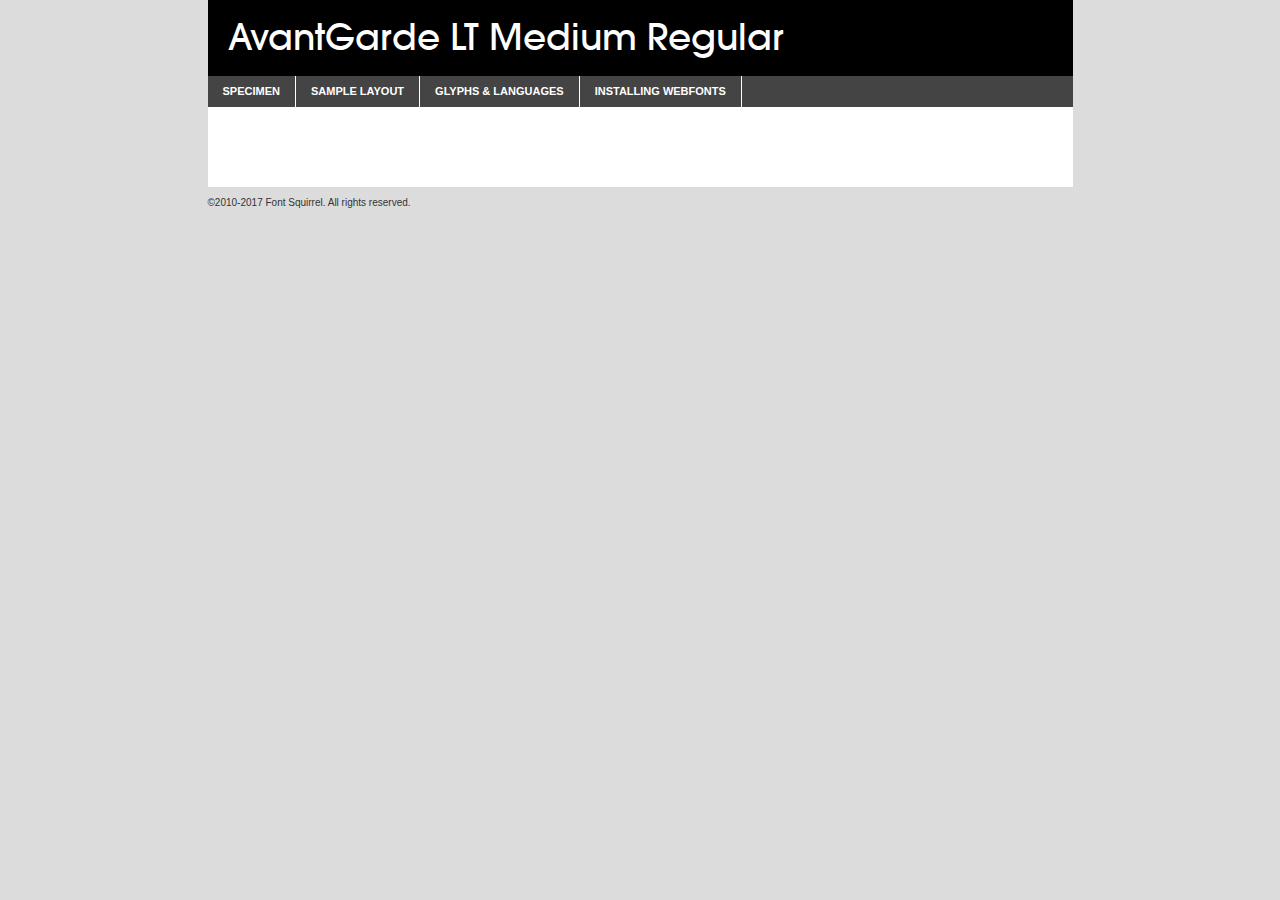
<file: css/itc-avant-garde-gothic-lt-medium-demo.html>
<!DOCTYPE html PUBLIC "-//W3C//DTD XHTML 1.0 Transitional//EN"
        "http://www.w3.org/TR/xhtml1/DTD/xhtml1-transitional.dtd">

<html xmlns="http://www.w3.org/1999/xhtml" xml:lang="en" lang="en">
<head>
    <meta http-equiv="Content-Type" content="text/html; charset=utf-8"/>
    <script src="http://ajax.googleapis.com/ajax/libs/jquery/1.7.2/jquery.min.js" type="text/javascript" charset="utf-8"></script>
    <script type="text/javascript">
		(function($) {
			$.fn.easyTabs = function(option) {
				var param = jQuery.extend({ fadeSpeed: 'fast', defaultContent: 1, activeClass: 'active' }, option);
				$(this).each(function() {
					var thisId = '#' + this.id;
					if ( param.defaultContent == '' )
					{
						param.defaultContent = 1;
					}
					if ( typeof param.defaultContent == 'number' )
					{
						var defaultTab = $(thisId + ' .tabs li:eq(' + (param.defaultContent - 1) + ') a').attr('href').substr(1);
					}
					else
					{
						var defaultTab = param.defaultContent;
					}
					$(thisId + ' .tabs li a').each(function() {
						var tabToHide = $(this).attr('href').substr(1);
						$('#' + tabToHide).addClass('easytabs-tab-content');
					});
					hideAll();
					changeContent(defaultTab);

					function hideAll() {$(thisId + ' .easytabs-tab-content').hide();}

					function changeContent(tabId)
					{
						hideAll();
						$(thisId + ' .tabs li').removeClass(param.activeClass);
						$(thisId + ' .tabs li a[href=#' + tabId + ']').closest('li').addClass(param.activeClass);
						if ( param.fadeSpeed != 'none' )
						{
							$(thisId + ' #' + tabId).fadeIn(param.fadeSpeed);
						}
						else
						{
							$(thisId + ' #' + tabId).show();
						}
					}

					$(thisId + ' .tabs li').click(function() {
						var tabId = $(this).find('a').attr('href').substr(1);
						changeContent(tabId);
						return false;
					});
				});
			}
		})(jQuery);
    </script>
    <link rel="stylesheet" href="specimen_files/specimen_stylesheet.css" type="text/css" charset="utf-8"/>
    <link rel="stylesheet" href="stylesheet.css" type="text/css" charset="utf-8"/>

    <style type="text/css">
        		body {
			font-family: 'avantgarde_lt_mediumregular';
        		}

            </style>

    <title>AvantGarde LT Medium Regular Specimen</title>


    <script type="text/javascript" charset="utf-8">
		$(document).ready(function() {
			$('#container').easyTabs({ defaultContent: 1 });
		});
    </script>
</head>

<body>
<div id="container">
    <div id="header">
		AvantGarde LT Medium Regular    </div>
    <ul class="tabs">
        <li><a href="#specimen">Specimen</a></li>
        <li><a href="#layout">Sample Layout</a></li>
		        <li><a href="#glyphs">Glyphs &amp; Languages</a></li>
        <li><a href="#installing">Installing Webfonts</a></li>

    </ul>

    <div id="main_content">


        <div id="specimen">

            <div class="section">
                <div class="grid12 firstcol">
                    <div class="huge">AaBb</div>
                </div>
            </div>

            <div class="section">
                <div class="glyph_range">A&#x200B;B&#x200b;C&#x200b;D&#x200b;E&#x200b;F&#x200b;G&#x200b;H&#x200b;I&#x200b;J&#x200b;K&#x200b;L&#x200b;M&#x200b;N&#x200b;O&#x200b;P&#x200b;Q&#x200b;R&#x200b;S&#x200b;T&#x200b;U&#x200b;V&#x200b;W&#x200b;X&#x200b;Y&#x200b;Z&#x200b;a&#x200b;b&#x200b;c&#x200b;d&#x200b;e&#x200b;f&#x200b;g&#x200b;h&#x200b;i&#x200b;j&#x200b;k&#x200b;l&#x200b;m&#x200b;n&#x200b;o&#x200b;p&#x200b;q&#x200b;r&#x200b;s&#x200b;t&#x200b;u&#x200b;v&#x200b;w&#x200b;x&#x200b;y&#x200b;z&#x200b;1&#x200b;2&#x200b;3&#x200b;4&#x200b;5&#x200b;6&#x200b;7&#x200b;8&#x200b;9&#x200b;0&#x200b;&amp;&#x200b;.&#x200b;,&#x200b;?&#x200b;!&#x200b;&#64;&#x200b;(&#x200b;)&#x200b;#&#x200b;$&#x200b;%&#x200b;*&#x200b;+&#x200b;-&#x200b;=&#x200b;:&#x200b;;</div>
            </div>
            <div class="section">
                <div class="grid12 firstcol">
                    <table class="sample_table">
                        <tr>
                            <td>10</td>
                            <td class="size10">abcdefghijklmnopqrstuvwxyzABCDEFGHIJKLMNOPQRSTUVWXYZ0123456789abcdefghijklmnopqrstuvwxyzABCDEFGHIJKLMNOPQRSTUVWXYZ0123456789abcdefghijklmnopqrstuvwxyzABCDEFGHIJKLMNOPQRSTUVWXYZ</td>
                        </tr>
                        <tr>
                            <td>11</td>
                            <td class="size11">abcdefghijklmnopqrstuvwxyzABCDEFGHIJKLMNOPQRSTUVWXYZ0123456789abcdefghijklmnopqrstuvwxyzABCDEFGHIJKLMNOPQRSTUVWXYZ0123456789abcdefghijklmnopqrstuvwxyzABCDEFGHIJKLMNOPQRSTUVWXYZ</td>
                        </tr>
                        <tr>
                            <td>12</td>
                            <td class="size12">abcdefghijklmnopqrstuvwxyzABCDEFGHIJKLMNOPQRSTUVWXYZ0123456789abcdefghijklmnopqrstuvwxyzABCDEFGHIJKLMNOPQRSTUVWXYZ0123456789abcdefghijklmnopqrstuvwxyzABCDEFGHIJKLMNOPQRSTUVWXYZ</td>
                        </tr>
                        <tr>
                            <td>13</td>
                            <td class="size13">abcdefghijklmnopqrstuvwxyzABCDEFGHIJKLMNOPQRSTUVWXYZ0123456789abcdefghijklmnopqrstuvwxyzABCDEFGHIJKLMNOPQRSTUVWXYZ0123456789abcdefghijklmnopqrstuvwxyzABCDEFGHIJKLMNOPQRSTUVWXYZ</td>
                        </tr>
                        <tr>
                            <td>14</td>
                            <td class="size14">abcdefghijklmnopqrstuvwxyzABCDEFGHIJKLMNOPQRSTUVWXYZ0123456789abcdefghijklmnopqrstuvwxyzABCDEFGHIJKLMNOPQRSTUVWXYZ0123456789abcdefghijklmnopqrstuvwxyzABCDEFGHIJKLMNOPQRSTUVWXYZ</td>
                        </tr>
                        <tr>
                            <td>16</td>
                            <td class="size16">abcdefghijklmnopqrstuvwxyzABCDEFGHIJKLMNOPQRSTUVWXYZ0123456789abcdefghijklmnopqrstuvwxyzABCDEFGHIJKLMNOPQRSTUVWXYZ</td>
                        </tr>
                        <tr>
                            <td>18</td>
                            <td class="size18">abcdefghijklmnopqrstuvwxyzABCDEFGHIJKLMNOPQRSTUVWXYZ0123456789abcdefghijklmnopqrstuvwxyzABCDEFGHIJKLMNOPQRSTUVWXYZ</td>
                        </tr>
                        <tr>
                            <td>20</td>
                            <td class="size20">abcdefghijklmnopqrstuvwxyzABCDEFGHIJKLMNOPQRSTUVWXYZ0123456789abcdefghijklmnopqrstuvwxyzABCDEFGHIJKLMNOPQRSTUVWXYZ</td>
                        </tr>
                        <tr>
                            <td>24</td>
                            <td class="size24">abcdefghijklmnopqrstuvwxyzABCDEFGHIJKLMNOPQRSTUVWXYZ0123456789abcdefghijklmnopqrstuvwxyzABCDEFGHIJKLMNOPQRSTUVWXYZ</td>
                        </tr>
                        <tr>
                            <td>30</td>
                            <td class="size30">abcdefghijklmnopqrstuvwxyzABCDEFGHIJKLMNOPQRSTUVWXYZ0123456789abcdefghijklmnopqrstuvwxyzABCDEFGHIJKLMNOPQRSTUVWXYZ</td>
                        </tr>
                        <tr>
                            <td>36</td>
                            <td class="size36">abcdefghijklmnopqrstuvwxyzABCDEFGHIJKLMNOPQRSTUVWXYZ0123456789abcdefghijklmnopqrstuvwxyzABCDEFGHIJKLMNOPQRSTUVWXYZ</td>
                        </tr>
                        <tr>
                            <td>48</td>
                            <td class="size48">abcdefghijklmnopqrstuvwxyzABCDEFGHIJKLMNOPQRSTUVWXYZ0123456789abcdefghijklmnopqrstuvwxyzABCDEFGHIJKLMNOPQRSTUVWXYZ</td>
                        </tr>
                        <tr>
                            <td>60</td>
                            <td class="size60">abcdefghijklmnopqrstuvwxyzABCDEFGHIJKLMNOPQRSTUVWXYZ0123456789abcdefghijklmnopqrstuvwxyzABCDEFGHIJKLMNOPQRSTUVWXYZ</td>
                        </tr>
                        <tr>
                            <td>72</td>
                            <td class="size72">abcdefghijklmnopqrstuvwxyzABCDEFGHIJKLMNOPQRSTUVWXYZ0123456789abcdefghijklmnopqrstuvwxyzABCDEFGHIJKLMNOPQRSTUVWXYZ</td>
                        </tr>
                        <tr>
                            <td>90</td>
                            <td class="size90">abcdefghijklmnopqrstuvwxyzABCDEFGHIJKLMNOPQRSTUVWXYZ0123456789abcdefghijklmnopqrstuvwxyzABCDEFGHIJKLMNOPQRSTUVWXYZ</td>
                        </tr>
                    </table>

                </div>

            </div>


            <div class="section" id="bodycomparison">


                <div id="xheight">
                    <div class="fontbody">&#x25FC;&#x25FC;&#x25FC;&#x25FC;&#x25FC;&#x25FC;&#x25FC;&#x25FC;&#x25FC;&#x25FC;&#x25FC;&#x25FC;&#x25FC;&#x25FC;&#x25FC;&#x25FC;&#x25FC;&#x25FC;&#x25FC;&#x25FC;&#x25FC;&#x25FC;&#x25FC;&#x25FC;&#x25FC;&#x25FC;&#x25FC;&#x25FC;&#x25FC;&#x25FC;&#x25FC;&#x25FC;&#x25FC;&#x25FC;&#x25FC;&#x25FC;&#x25FC;&#x25FC;&#x25FC;&#x25FC;&#x25FC;&#x25FC;&#x25FC;&#x25FC;&#x25FC;&#x25FC;&#x25FC;&#x25FC;&#x25FC;&#x25FC;&#x25FC;&#x25FC;&#x25FC;&#x25FC;&#x25FC;&#x25FC;&#x25FC;&#x25FC;&#x25FC;&#x25FC;&#x25FC;&#x25FC;&#x25FC;&#x25FC;&#x25FC;&#x25FC;&#x25FC;&#x25FC;&#x25FC;&#x25FC;&#x25FC;&#x25FC;&#x25FC;&#x25FC;&#x25FC;&#x25FC;&#x25FC;&#x25FC;&#x25FC;&#x25FC;&#x25FC;&#x25FC;&#x25FC;&#x25FC;&#x25FC;&#x25FC;&#x25FC;&#x25FC;&#x25FC;&#x25FC;&#x25FC;&#x25FC;&#x25FC;&#x25FC;&#x25FC;&#x25FC;&#x25FC;&#x25FC;&#x25FC;body</div>
                    <div class="arialbody">body</div>
                    <div class="verdanabody">body</div>
                    <div class="georgiabody">body</div>
                </div>
                <div class="fontbody" style="z-index:1">
                    body<span>AvantGarde LT Medium Regular</span>
                </div>
                <div class="arialbody" style="z-index:1">
                    body<span>Arial</span>
                </div>
                <div class="verdanabody" style="z-index:1">
                    body<span>Verdana</span>
                </div>
                <div class="georgiabody" style="z-index:1">
                    body<span>Georgia</span>
                </div>


            </div>


            <div class="section psample psample_row1" id="">

                <div class="grid2 firstcol">
                    <p class="size10"><span>10.</span>Aenean lacinia bibendum nulla sed consectetur. Fusce dapibus, tellus ac cursus commodo, tortor mauris condimentum nibh, ut fermentum massa justo sit amet risus. Nullam id dolor id nibh ultricies vehicula ut id elit. Cum sociis natoque penatibus et magnis dis parturient montes, nascetur ridiculus mus. Nulla vitae elit libero, a pharetra augue.</p>

                </div>
                <div class="grid3">
                    <p class="size11"><span>11.</span>Aenean lacinia bibendum nulla sed consectetur. Fusce dapibus, tellus ac cursus commodo, tortor mauris condimentum nibh, ut fermentum massa justo sit amet risus. Nullam id dolor id nibh ultricies vehicula ut id elit. Cum sociis natoque penatibus et magnis dis parturient montes, nascetur ridiculus mus. Nulla vitae elit libero, a pharetra augue.</p>

                </div>
                <div class="grid3">
                    <p class="size12"><span>12.</span>Aenean lacinia bibendum nulla sed consectetur. Fusce dapibus, tellus ac cursus commodo, tortor mauris condimentum nibh, ut fermentum massa justo sit amet risus. Nullam id dolor id nibh ultricies vehicula ut id elit. Cum sociis natoque penatibus et magnis dis parturient montes, nascetur ridiculus mus. Nulla vitae elit libero, a pharetra augue.</p>

                </div>
                <div class="grid4">
                    <p class="size13"><span>13.</span>Aenean lacinia bibendum nulla sed consectetur. Fusce dapibus, tellus ac cursus commodo, tortor mauris condimentum nibh, ut fermentum massa justo sit amet risus. Nullam id dolor id nibh ultricies vehicula ut id elit. Cum sociis natoque penatibus et magnis dis parturient montes, nascetur ridiculus mus. Nulla vitae elit libero, a pharetra augue.</p>

                </div>
                <div class="white_blend"></div>

            </div>
            <div class="section psample psample_row2" id="">
                <div class="grid3 firstcol">
                    <p class="size14"><span>14.</span>Aenean lacinia bibendum nulla sed consectetur. Fusce dapibus, tellus ac cursus commodo, tortor mauris condimentum nibh, ut fermentum massa justo sit amet risus. Nullam id dolor id nibh ultricies vehicula ut id elit. Cum sociis natoque penatibus et magnis dis parturient montes, nascetur ridiculus mus. Nulla vitae elit libero, a pharetra augue.</p>

                </div>
                <div class="grid4">
                    <p class="size16"><span>16.</span>Aenean lacinia bibendum nulla sed consectetur. Fusce dapibus, tellus ac cursus commodo, tortor mauris condimentum nibh, ut fermentum massa justo sit amet risus. Nullam id dolor id nibh ultricies vehicula ut id elit. Cum sociis natoque penatibus et magnis dis parturient montes, nascetur ridiculus mus. Nulla vitae elit libero, a pharetra augue.</p>

                </div>
                <div class="grid5">
                    <p class="size18"><span>18.</span>Aenean lacinia bibendum nulla sed consectetur. Fusce dapibus, tellus ac cursus commodo, tortor mauris condimentum nibh, ut fermentum massa justo sit amet risus. Nullam id dolor id nibh ultricies vehicula ut id elit. Cum sociis natoque penatibus et magnis dis parturient montes, nascetur ridiculus mus. Nulla vitae elit libero, a pharetra augue.</p>

                </div>

                <div class="white_blend"></div>

            </div>

            <div class="section psample psample_row3" id="">
                <div class="grid5 firstcol">
                    <p class="size20"><span>20.</span>Aenean lacinia bibendum nulla sed consectetur. Fusce dapibus, tellus ac cursus commodo, tortor mauris condimentum nibh, ut fermentum massa justo sit amet risus. Nullam id dolor id nibh ultricies vehicula ut id elit. Cum sociis natoque penatibus et magnis dis parturient montes, nascetur ridiculus mus. Nulla vitae elit libero, a pharetra augue.</p>
                </div>
                <div class="grid7">
                    <p class="size24"><span>24.</span>Aenean lacinia bibendum nulla sed consectetur. Fusce dapibus, tellus ac cursus commodo, tortor mauris condimentum nibh, ut fermentum massa justo sit amet risus. Nullam id dolor id nibh ultricies vehicula ut id elit. Cum sociis natoque penatibus et magnis dis parturient montes, nascetur ridiculus mus. Nulla vitae elit libero, a pharetra augue.</p>
                </div>

                <div class="white_blend"></div>

            </div>

            <div class="section psample psample_row4" id="">
                <div class="grid12 firstcol">
                    <p class="size30"><span>30.</span>Aenean lacinia bibendum nulla sed consectetur. Fusce dapibus, tellus ac cursus commodo, tortor mauris condimentum nibh, ut fermentum massa justo sit amet risus. Nullam id dolor id nibh ultricies vehicula ut id elit. Cum sociis natoque penatibus et magnis dis parturient montes, nascetur ridiculus mus. Nulla vitae elit libero, a pharetra augue.</p>
                </div>
                <div class="white_blend"></div>

            </div>


            <div class="section psample psample_row1 fullreverse">
                <div class="grid2 firstcol">
                    <p class="size10"><span>10.</span>Aenean lacinia bibendum nulla sed consectetur. Fusce dapibus, tellus ac cursus commodo, tortor mauris condimentum nibh, ut fermentum massa justo sit amet risus. Nullam id dolor id nibh ultricies vehicula ut id elit. Cum sociis natoque penatibus et magnis dis parturient montes, nascetur ridiculus mus. Nulla vitae elit libero, a pharetra augue.</p>

                </div>
                <div class="grid3">
                    <p class="size11"><span>11.</span>Aenean lacinia bibendum nulla sed consectetur. Fusce dapibus, tellus ac cursus commodo, tortor mauris condimentum nibh, ut fermentum massa justo sit amet risus. Nullam id dolor id nibh ultricies vehicula ut id elit. Cum sociis natoque penatibus et magnis dis parturient montes, nascetur ridiculus mus. Nulla vitae elit libero, a pharetra augue.</p>

                </div>
                <div class="grid3">
                    <p class="size12"><span>12.</span>Aenean lacinia bibendum nulla sed consectetur. Fusce dapibus, tellus ac cursus commodo, tortor mauris condimentum nibh, ut fermentum massa justo sit amet risus. Nullam id dolor id nibh ultricies vehicula ut id elit. Cum sociis natoque penatibus et magnis dis parturient montes, nascetur ridiculus mus. Nulla vitae elit libero, a pharetra augue.</p>

                </div>
                <div class="grid4">
                    <p class="size13"><span>13.</span>Aenean lacinia bibendum nulla sed consectetur. Fusce dapibus, tellus ac cursus commodo, tortor mauris condimentum nibh, ut fermentum massa justo sit amet risus. Nullam id dolor id nibh ultricies vehicula ut id elit. Cum sociis natoque penatibus et magnis dis parturient montes, nascetur ridiculus mus. Nulla vitae elit libero, a pharetra augue.</p>

                </div>
                <div class="black_blend"></div>

            </div>

            <div class="section psample psample_row2 fullreverse">
                <div class="grid3 firstcol">
                    <p class="size14"><span>14.</span>Aenean lacinia bibendum nulla sed consectetur. Fusce dapibus, tellus ac cursus commodo, tortor mauris condimentum nibh, ut fermentum massa justo sit amet risus. Nullam id dolor id nibh ultricies vehicula ut id elit. Cum sociis natoque penatibus et magnis dis parturient montes, nascetur ridiculus mus. Nulla vitae elit libero, a pharetra augue.</p>

                </div>
                <div class="grid4">
                    <p class="size16"><span>16.</span>Aenean lacinia bibendum nulla sed consectetur. Fusce dapibus, tellus ac cursus commodo, tortor mauris condimentum nibh, ut fermentum massa justo sit amet risus. Nullam id dolor id nibh ultricies vehicula ut id elit. Cum sociis natoque penatibus et magnis dis parturient montes, nascetur ridiculus mus. Nulla vitae elit libero, a pharetra augue.</p>

                </div>
                <div class="grid5">
                    <p class="size18"><span>18.</span>Aenean lacinia bibendum nulla sed consectetur. Fusce dapibus, tellus ac cursus commodo, tortor mauris condimentum nibh, ut fermentum massa justo sit amet risus. Nullam id dolor id nibh ultricies vehicula ut id elit. Cum sociis natoque penatibus et magnis dis parturient montes, nascetur ridiculus mus. Nulla vitae elit libero, a pharetra augue.</p>

                </div>
                <div class="black_blend"></div>

            </div>

            <div class="section psample fullreverse psample_row3" id="">
                <div class="grid5 firstcol">
                    <p class="size20"><span>20.</span>Aenean lacinia bibendum nulla sed consectetur. Fusce dapibus, tellus ac cursus commodo, tortor mauris condimentum nibh, ut fermentum massa justo sit amet risus. Nullam id dolor id nibh ultricies vehicula ut id elit. Cum sociis natoque penatibus et magnis dis parturient montes, nascetur ridiculus mus. Nulla vitae elit libero, a pharetra augue.</p>
                </div>
                <div class="grid7">
                    <p class="size24"><span>24.</span>Aenean lacinia bibendum nulla sed consectetur. Fusce dapibus, tellus ac cursus commodo, tortor mauris condimentum nibh, ut fermentum massa justo sit amet risus. Nullam id dolor id nibh ultricies vehicula ut id elit. Cum sociis natoque penatibus et magnis dis parturient montes, nascetur ridiculus mus. Nulla vitae elit libero, a pharetra augue.</p>
                </div>

                <div class="black_blend"></div>

            </div>

            <div class="section psample fullreverse psample_row4" id="" style="border-bottom: 20px #000 solid;">
                <div class="grid12 firstcol">
                    <p class="size30"><span>30.</span>Aenean lacinia bibendum nulla sed consectetur. Fusce dapibus, tellus ac cursus commodo, tortor mauris condimentum nibh, ut fermentum massa justo sit amet risus. Nullam id dolor id nibh ultricies vehicula ut id elit. Cum sociis natoque penatibus et magnis dis parturient montes, nascetur ridiculus mus. Nulla vitae elit libero, a pharetra augue.</p>
                </div>
                <div class="black_blend"></div>

            </div>


        </div>

        <div id="layout">

            <div class="section">

                <div class="grid12 firstcol">
                    <h1>Lorem Ipsum Dolor</h1>
                    <h2>Etiam porta sem malesuada magna mollis euismod</h2>

                    <p class="byline">By <a href="#link">Aenean Lacinia</a></p>
                </div>
            </div>
            <div class="section">
                <div class="grid8 firstcol">
                    <p class="large">Donec sed odio dui. Morbi leo risus, porta ac consectetur ac, vestibulum at eros. Fusce dapibus, tellus ac cursus commodo, tortor mauris condimentum nibh, ut fermentum massa justo sit amet risus. </p>


                    <h3>Pellentesque ornare sem</h3>

                    <p>Maecenas sed diam eget risus varius blandit sit amet non magna. Maecenas faucibus mollis interdum. Donec ullamcorper nulla non metus auctor fringilla. Nullam id dolor id nibh ultricies vehicula ut id elit. Nullam id dolor id nibh ultricies vehicula ut id elit. </p>

                    <p>Aenean eu leo quam. Pellentesque ornare sem lacinia quam venenatis vestibulum. Lorem ipsum dolor sit amet, consectetur adipiscing elit. Cum sociis natoque penatibus et magnis dis parturient montes, nascetur ridiculus mus. </p>

                    <p>Nulla vitae elit libero, a pharetra augue. Praesent commodo cursus magna, vel scelerisque nisl consectetur et. Aenean lacinia bibendum nulla sed consectetur. </p>

                    <p>Nullam quis risus eget urna mollis ornare vel eu leo. Nullam quis risus eget urna mollis ornare vel eu leo. Maecenas sed diam eget risus varius blandit sit amet non magna. Donec ullamcorper nulla non metus auctor fringilla. </p>

                    <h3>Cras mattis consectetur</h3>

                    <p>Aenean eu leo quam. Pellentesque ornare sem lacinia quam venenatis vestibulum. Aenean lacinia bibendum nulla sed consectetur. Integer posuere erat a ante venenatis dapibus posuere velit aliquet. Cras mattis consectetur purus sit amet fermentum. </p>

                    <p>Nullam id dolor id nibh ultricies vehicula ut id elit. Nullam quis risus eget urna mollis ornare vel eu leo. Cras mattis consectetur purus sit amet fermentum.</p>
                </div>

                <div class="grid4 sidebar">

                    <div class="box reverse">
                        <p class="last">Nullam quis risus eget urna mollis ornare vel eu leo. Donec ullamcorper nulla non metus auctor fringilla. Cras mattis consectetur purus sit amet fermentum. Sed posuere consectetur est at lobortis. Lorem ipsum dolor sit amet, consectetur adipiscing elit. </p>
                    </div>

                    <p class="caption">Maecenas sed diam eget risus varius.</p>

                    <p>Vestibulum id ligula porta felis euismod semper. Integer posuere erat a ante venenatis dapibus posuere velit aliquet. Vestibulum id ligula porta felis euismod semper. Sed posuere consectetur est at lobortis. Maecenas sed diam eget risus varius blandit sit amet non magna. Fusce dapibus, tellus ac cursus commodo, tortor mauris condimentum nibh, ut fermentum massa justo sit amet risus. </p>


                    <p>Duis mollis, est non commodo luctus, nisi erat porttitor ligula, eget lacinia odio sem nec elit. Aenean lacinia bibendum nulla sed consectetur. Vivamus sagittis lacus vel augue laoreet rutrum faucibus dolor auctor. Aenean lacinia bibendum nulla sed consectetur. Nullam quis risus eget urna mollis ornare vel eu leo. </p>

                    <p>Praesent commodo cursus magna, vel scelerisque nisl consectetur et. Donec ullamcorper nulla non metus auctor fringilla. Maecenas faucibus mollis interdum. Fusce dapibus, tellus ac cursus commodo, tortor mauris condimentum nibh, ut fermentum massa justo sit amet risus. </p>

                </div>
            </div>

        </div>


		

        <div id="glyphs">
            <div class="section">
                <div class="grid12 firstcol">

                    <h1>Language Support</h1>
                    <p>The subset of AvantGarde LT Medium Regular in this kit supports the following languages:<br/>

						Albanian, Basque, Breton, Chamorro, Danish, Dutch, English, Faroese, Finnish, French, Frisian, Galician, German, Icelandic, Italian, Malagasy, Norwegian, Portuguese, Spanish, Alsatian, Aragonese, Arapaho, Arrernte, Asturian, Aymara, Bislama, Cebuano, Corsican, Fijian, French_creole, Genoese, Gilbertese, Greenlandic, Haitian_creole, Hiligaynon, Hmong, Hopi, Ibanag, Iloko_ilokano, Indonesian, Interglossa_glosa, Interlingua, Irish_gaelic, Jerriais, Lojban, Lombard, Luxembourgeois, Manx, Mohawk, Norfolk_pitcairnese, Occitan, Oromo, Pangasinan, Papiamento, Piedmontese, Potawatomi, Rhaeto-romance, Romansh, Rotokas, Sami_lule, Samoan, Sardinian, Scots_gaelic, Seychelles_creole, Shona, Sicilian, Somali, Southern_ndebele, Swahili, Swati_swazi, Tagalog_filipino_pilipino, Tetum, Tok_pisin, Uyghur_latinized, Volapuk, Walloon, Warlpiri, Xhosa, Yapese, Zulu, Latinbasic, Ubasic, Demo                    </p>
                    <h1>Glyph Chart</h1>
                    <p>The subset of AvantGarde LT Medium Regular in this kit includes all the glyphs listed below. Unicode entities are included above each glyph to help you insert individual characters into your layout.</p>
                    <div id="glyph_chart">

																				                                <div><p>&amp;#13;</p>&#13;</div>
																				                                <div><p>&amp;#32;</p>&#32;</div>
																				                                <div><p>&amp;#33;</p>&#33;</div>
																				                                <div><p>&amp;#34;</p>&#34;</div>
																				                                <div><p>&amp;#35;</p>&#35;</div>
																				                                <div><p>&amp;#36;</p>&#36;</div>
																				                                <div><p>&amp;#37;</p>&#37;</div>
																				                                <div><p>&amp;#38;</p>&#38;</div>
																				                                <div><p>&amp;#39;</p>&#39;</div>
																				                                <div><p>&amp;#40;</p>&#40;</div>
																				                                <div><p>&amp;#41;</p>&#41;</div>
																				                                <div><p>&amp;#42;</p>&#42;</div>
																				                                <div><p>&amp;#43;</p>&#43;</div>
																				                                <div><p>&amp;#44;</p>&#44;</div>
																				                                <div><p>&amp;#45;</p>&#45;</div>
																				                                <div><p>&amp;#46;</p>&#46;</div>
																				                                <div><p>&amp;#47;</p>&#47;</div>
																				                                <div><p>&amp;#48;</p>&#48;</div>
																				                                <div><p>&amp;#49;</p>&#49;</div>
																				                                <div><p>&amp;#50;</p>&#50;</div>
																				                                <div><p>&amp;#51;</p>&#51;</div>
																				                                <div><p>&amp;#52;</p>&#52;</div>
																				                                <div><p>&amp;#53;</p>&#53;</div>
																				                                <div><p>&amp;#54;</p>&#54;</div>
																				                                <div><p>&amp;#55;</p>&#55;</div>
																				                                <div><p>&amp;#56;</p>&#56;</div>
																				                                <div><p>&amp;#57;</p>&#57;</div>
																				                                <div><p>&amp;#58;</p>&#58;</div>
																				                                <div><p>&amp;#59;</p>&#59;</div>
																				                                <div><p>&amp;#60;</p>&#60;</div>
																				                                <div><p>&amp;#61;</p>&#61;</div>
																				                                <div><p>&amp;#62;</p>&#62;</div>
																				                                <div><p>&amp;#63;</p>&#63;</div>
																				                                <div><p>&amp;#64;</p>&#64;</div>
																				                                <div><p>&amp;#65;</p>&#65;</div>
																				                                <div><p>&amp;#66;</p>&#66;</div>
																				                                <div><p>&amp;#67;</p>&#67;</div>
																				                                <div><p>&amp;#68;</p>&#68;</div>
																				                                <div><p>&amp;#69;</p>&#69;</div>
																				                                <div><p>&amp;#70;</p>&#70;</div>
																				                                <div><p>&amp;#71;</p>&#71;</div>
																				                                <div><p>&amp;#72;</p>&#72;</div>
																				                                <div><p>&amp;#73;</p>&#73;</div>
																				                                <div><p>&amp;#74;</p>&#74;</div>
																				                                <div><p>&amp;#75;</p>&#75;</div>
																				                                <div><p>&amp;#76;</p>&#76;</div>
																				                                <div><p>&amp;#77;</p>&#77;</div>
																				                                <div><p>&amp;#78;</p>&#78;</div>
																				                                <div><p>&amp;#79;</p>&#79;</div>
																				                                <div><p>&amp;#80;</p>&#80;</div>
																				                                <div><p>&amp;#81;</p>&#81;</div>
																				                                <div><p>&amp;#82;</p>&#82;</div>
																				                                <div><p>&amp;#83;</p>&#83;</div>
																				                                <div><p>&amp;#84;</p>&#84;</div>
																				                                <div><p>&amp;#85;</p>&#85;</div>
																				                                <div><p>&amp;#86;</p>&#86;</div>
																				                                <div><p>&amp;#87;</p>&#87;</div>
																				                                <div><p>&amp;#88;</p>&#88;</div>
																				                                <div><p>&amp;#89;</p>&#89;</div>
																				                                <div><p>&amp;#90;</p>&#90;</div>
																				                                <div><p>&amp;#91;</p>&#91;</div>
																				                                <div><p>&amp;#92;</p>&#92;</div>
																				                                <div><p>&amp;#93;</p>&#93;</div>
																				                                <div><p>&amp;#94;</p>&#94;</div>
																				                                <div><p>&amp;#95;</p>&#95;</div>
																				                                <div><p>&amp;#96;</p>&#96;</div>
																				                                <div><p>&amp;#97;</p>&#97;</div>
																				                                <div><p>&amp;#98;</p>&#98;</div>
																				                                <div><p>&amp;#99;</p>&#99;</div>
																				                                <div><p>&amp;#100;</p>&#100;</div>
																				                                <div><p>&amp;#101;</p>&#101;</div>
																				                                <div><p>&amp;#102;</p>&#102;</div>
																				                                <div><p>&amp;#103;</p>&#103;</div>
																				                                <div><p>&amp;#104;</p>&#104;</div>
																				                                <div><p>&amp;#105;</p>&#105;</div>
																				                                <div><p>&amp;#106;</p>&#106;</div>
																				                                <div><p>&amp;#107;</p>&#107;</div>
																				                                <div><p>&amp;#108;</p>&#108;</div>
																				                                <div><p>&amp;#109;</p>&#109;</div>
																				                                <div><p>&amp;#110;</p>&#110;</div>
																				                                <div><p>&amp;#111;</p>&#111;</div>
																				                                <div><p>&amp;#112;</p>&#112;</div>
																				                                <div><p>&amp;#113;</p>&#113;</div>
																				                                <div><p>&amp;#114;</p>&#114;</div>
																				                                <div><p>&amp;#115;</p>&#115;</div>
																				                                <div><p>&amp;#116;</p>&#116;</div>
																				                                <div><p>&amp;#117;</p>&#117;</div>
																				                                <div><p>&amp;#118;</p>&#118;</div>
																				                                <div><p>&amp;#119;</p>&#119;</div>
																				                                <div><p>&amp;#120;</p>&#120;</div>
																				                                <div><p>&amp;#121;</p>&#121;</div>
																				                                <div><p>&amp;#122;</p>&#122;</div>
																				                                <div><p>&amp;#123;</p>&#123;</div>
																				                                <div><p>&amp;#124;</p>&#124;</div>
																				                                <div><p>&amp;#125;</p>&#125;</div>
																				                                <div><p>&amp;#126;</p>&#126;</div>
																				                                <div><p>&amp;#160;</p>&#160;</div>
																				                                <div><p>&amp;#161;</p>&#161;</div>
																				                                <div><p>&amp;#162;</p>&#162;</div>
																				                                <div><p>&amp;#163;</p>&#163;</div>
																				                                <div><p>&amp;#164;</p>&#164;</div>
																				                                <div><p>&amp;#165;</p>&#165;</div>
																				                                <div><p>&amp;#166;</p>&#166;</div>
																				                                <div><p>&amp;#167;</p>&#167;</div>
																				                                <div><p>&amp;#168;</p>&#168;</div>
																				                                <div><p>&amp;#169;</p>&#169;</div>
																				                                <div><p>&amp;#170;</p>&#170;</div>
																				                                <div><p>&amp;#171;</p>&#171;</div>
																				                                <div><p>&amp;#172;</p>&#172;</div>
																				                                <div><p>&amp;#173;</p>&#173;</div>
																				                                <div><p>&amp;#174;</p>&#174;</div>
																				                                <div><p>&amp;#175;</p>&#175;</div>
																				                                <div><p>&amp;#176;</p>&#176;</div>
																				                                <div><p>&amp;#177;</p>&#177;</div>
																				                                <div><p>&amp;#178;</p>&#178;</div>
																				                                <div><p>&amp;#179;</p>&#179;</div>
																				                                <div><p>&amp;#180;</p>&#180;</div>
																				                                <div><p>&amp;#181;</p>&#181;</div>
																				                                <div><p>&amp;#182;</p>&#182;</div>
																				                                <div><p>&amp;#183;</p>&#183;</div>
																				                                <div><p>&amp;#184;</p>&#184;</div>
																				                                <div><p>&amp;#185;</p>&#185;</div>
																				                                <div><p>&amp;#186;</p>&#186;</div>
																				                                <div><p>&amp;#187;</p>&#187;</div>
																				                                <div><p>&amp;#188;</p>&#188;</div>
																				                                <div><p>&amp;#189;</p>&#189;</div>
																				                                <div><p>&amp;#190;</p>&#190;</div>
																				                                <div><p>&amp;#191;</p>&#191;</div>
																				                                <div><p>&amp;#192;</p>&#192;</div>
																				                                <div><p>&amp;#193;</p>&#193;</div>
																				                                <div><p>&amp;#194;</p>&#194;</div>
																				                                <div><p>&amp;#195;</p>&#195;</div>
																				                                <div><p>&amp;#196;</p>&#196;</div>
																				                                <div><p>&amp;#197;</p>&#197;</div>
																				                                <div><p>&amp;#198;</p>&#198;</div>
																				                                <div><p>&amp;#199;</p>&#199;</div>
																				                                <div><p>&amp;#200;</p>&#200;</div>
																				                                <div><p>&amp;#201;</p>&#201;</div>
																				                                <div><p>&amp;#202;</p>&#202;</div>
																				                                <div><p>&amp;#203;</p>&#203;</div>
																				                                <div><p>&amp;#204;</p>&#204;</div>
																				                                <div><p>&amp;#205;</p>&#205;</div>
																				                                <div><p>&amp;#206;</p>&#206;</div>
																				                                <div><p>&amp;#207;</p>&#207;</div>
																				                                <div><p>&amp;#208;</p>&#208;</div>
																				                                <div><p>&amp;#209;</p>&#209;</div>
																				                                <div><p>&amp;#210;</p>&#210;</div>
																				                                <div><p>&amp;#211;</p>&#211;</div>
																				                                <div><p>&amp;#212;</p>&#212;</div>
																				                                <div><p>&amp;#213;</p>&#213;</div>
																				                                <div><p>&amp;#214;</p>&#214;</div>
																				                                <div><p>&amp;#215;</p>&#215;</div>
																				                                <div><p>&amp;#216;</p>&#216;</div>
																				                                <div><p>&amp;#217;</p>&#217;</div>
																				                                <div><p>&amp;#218;</p>&#218;</div>
																				                                <div><p>&amp;#219;</p>&#219;</div>
																				                                <div><p>&amp;#220;</p>&#220;</div>
																				                                <div><p>&amp;#221;</p>&#221;</div>
																				                                <div><p>&amp;#222;</p>&#222;</div>
																				                                <div><p>&amp;#223;</p>&#223;</div>
																				                                <div><p>&amp;#224;</p>&#224;</div>
																				                                <div><p>&amp;#225;</p>&#225;</div>
																				                                <div><p>&amp;#226;</p>&#226;</div>
																				                                <div><p>&amp;#227;</p>&#227;</div>
																				                                <div><p>&amp;#228;</p>&#228;</div>
																				                                <div><p>&amp;#229;</p>&#229;</div>
																				                                <div><p>&amp;#230;</p>&#230;</div>
																				                                <div><p>&amp;#231;</p>&#231;</div>
																				                                <div><p>&amp;#232;</p>&#232;</div>
																				                                <div><p>&amp;#233;</p>&#233;</div>
																				                                <div><p>&amp;#234;</p>&#234;</div>
																				                                <div><p>&amp;#235;</p>&#235;</div>
																				                                <div><p>&amp;#236;</p>&#236;</div>
																				                                <div><p>&amp;#237;</p>&#237;</div>
																				                                <div><p>&amp;#238;</p>&#238;</div>
																				                                <div><p>&amp;#239;</p>&#239;</div>
																				                                <div><p>&amp;#240;</p>&#240;</div>
																				                                <div><p>&amp;#241;</p>&#241;</div>
																				                                <div><p>&amp;#242;</p>&#242;</div>
																				                                <div><p>&amp;#243;</p>&#243;</div>
																				                                <div><p>&amp;#244;</p>&#244;</div>
																				                                <div><p>&amp;#245;</p>&#245;</div>
																				                                <div><p>&amp;#246;</p>&#246;</div>
																				                                <div><p>&amp;#247;</p>&#247;</div>
																				                                <div><p>&amp;#248;</p>&#248;</div>
																				                                <div><p>&amp;#249;</p>&#249;</div>
																				                                <div><p>&amp;#250;</p>&#250;</div>
																				                                <div><p>&amp;#251;</p>&#251;</div>
																				                                <div><p>&amp;#252;</p>&#252;</div>
																				                                <div><p>&amp;#253;</p>&#253;</div>
																				                                <div><p>&amp;#254;</p>&#254;</div>
																				                                <div><p>&amp;#255;</p>&#255;</div>
																				                                <div><p>&amp;#338;</p>&#338;</div>
																				                                <div><p>&amp;#339;</p>&#339;</div>
																				                                <div><p>&amp;#376;</p>&#376;</div>
																				                                <div><p>&amp;#710;</p>&#710;</div>
																				                                <div><p>&amp;#732;</p>&#732;</div>
																				                                <div><p>&amp;#8192;</p>&#8192;</div>
																				                                <div><p>&amp;#8193;</p>&#8193;</div>
																				                                <div><p>&amp;#8194;</p>&#8194;</div>
																				                                <div><p>&amp;#8195;</p>&#8195;</div>
																				                                <div><p>&amp;#8196;</p>&#8196;</div>
																				                                <div><p>&amp;#8197;</p>&#8197;</div>
																				                                <div><p>&amp;#8198;</p>&#8198;</div>
																				                                <div><p>&amp;#8199;</p>&#8199;</div>
																				                                <div><p>&amp;#8200;</p>&#8200;</div>
																				                                <div><p>&amp;#8201;</p>&#8201;</div>
																				                                <div><p>&amp;#8202;</p>&#8202;</div>
																				                                <div><p>&amp;#8208;</p>&#8208;</div>
																				                                <div><p>&amp;#8209;</p>&#8209;</div>
																				                                <div><p>&amp;#8210;</p>&#8210;</div>
																				                                <div><p>&amp;#8211;</p>&#8211;</div>
																				                                <div><p>&amp;#8212;</p>&#8212;</div>
																				                                <div><p>&amp;#8216;</p>&#8216;</div>
																				                                <div><p>&amp;#8217;</p>&#8217;</div>
																				                                <div><p>&amp;#8218;</p>&#8218;</div>
																				                                <div><p>&amp;#8220;</p>&#8220;</div>
																				                                <div><p>&amp;#8221;</p>&#8221;</div>
																				                                <div><p>&amp;#8222;</p>&#8222;</div>
																				                                <div><p>&amp;#8226;</p>&#8226;</div>
																				                                <div><p>&amp;#8230;</p>&#8230;</div>
																				                                <div><p>&amp;#8239;</p>&#8239;</div>
																				                                <div><p>&amp;#8249;</p>&#8249;</div>
																				                                <div><p>&amp;#8250;</p>&#8250;</div>
																				                                <div><p>&amp;#8287;</p>&#8287;</div>
																				                                <div><p>&amp;#8364;</p>&#8364;</div>
																				                                <div><p>&amp;#8482;</p>&#8482;</div>
																				                                <div><p>&amp;#9724;</p>&#9724;</div>
																				                                <div><p>&amp;#64257;</p>&#64257;</div>
																				                                <div><p>&amp;#64258;</p>&#64258;</div>
																																													                    </div>
                </div>


            </div>
        </div>


        <div id="specs">

        </div>

        <div id="installing">
            <div class="section">
                <div class="grid7 firstcol">
                    <h1>Installing Webfonts</h1>

                    <p>Webfonts are supported by all major browser platforms but not all in the same way. There are currently four different font formats that must be included in order to target all browsers. This includes TTF, WOFF, EOT and SVG.</p>

                    <h2>1. Upload your webfonts</h2>
                    <p>You must upload your webfont kit to your website. They should be in or near the same directory as your CSS files.</p>

                    <h2>2. Include the webfont stylesheet</h2>
                    <p>A special CSS @font-face declaration helps the various browsers select the appropriate font it needs without causing you a bunch of headaches. Learn more about this syntax by reading the <a href="https://www.fontspring.com/blog/further-hardening-of-the-bulletproof-syntax">Fontspring blog post</a> about it. The code for it is as follows:</p>


                    <code>
                        @font-face{
                        font-family: 'MyWebFont';
                        src: url('WebFont.eot');
                        src: url('WebFont.eot?#iefix') format('embedded-opentype'),
                        url('WebFont.woff') format('woff'),
                        url('WebFont.ttf') format('truetype'),
                        url('WebFont.svg#webfont') format('svg');
                        }
                    </code>

                    <p>We've already gone ahead and generated the code for you. All you have to do is link to the stylesheet in your HTML, like this:</p>
                    <code>&lt;link rel=&quot;stylesheet&quot; href=&quot;stylesheet.css&quot; type=&quot;text/css&quot; charset=&quot;utf-8&quot; /&gt;</code>

                    <h2>3. Modify your own stylesheet</h2>
                    <p>To take advantage of your new fonts, you must tell your stylesheet to use them. Look at the original @font-face declaration above and find the property called "font-family." The name linked there will be what you use to reference the font. Prepend that webfont name to the font stack in the "font-family" property, inside the selector you want to change. For example:</p>
                    <code>p { font-family: 'WebFont', Arial, sans-serif; }</code>

                    <h2>4. Test</h2>
                    <p>Getting webfonts to work cross-browser <em>can</em> be tricky. Use the information in the sidebar to help you if you find that fonts aren't loading in a particular browser.</p>
                </div>

                <div class="grid5 sidebar">
                    <div class="box">
                        <h2>Troubleshooting<br/>Font-Face Problems</h2>
                        <p>Having trouble getting your webfonts to load in your new website? Here are some tips to sort out what might be the problem.</p>

                        <h3>Fonts not showing in any browser</h3>

                        <p>This sounds like you need to work on the plumbing. You either did not upload the fonts to the correct directory, or you did not link the fonts properly in the CSS. If you've confirmed that all this is correct and you still have a problem, take a look at your .htaccess file and see if requests are getting intercepted.</p>

                        <h3>Fonts not loading in iPhone or iPad</h3>

                        <p>The most common problem here is that you are serving the fonts from an IIS server. IIS refuses to serve files that have unknown MIME types. If that is the case, you must set the MIME type for SVG to "image/svg+xml" in the server settings. Follow these instructions from Microsoft if you need help.</p>

                        <h3>Fonts not loading in Firefox</h3>

                        <p>The primary reason for this failure? You are still using a version Firefox older than 3.5. So upgrade already! If that isn't it, then you are very likely serving fonts from a different domain. Firefox requires that all font assets be served from the same domain. Lastly it is possible that you need to add WOFF to your list of MIME types (if you are serving via IIS.)</p>

                        <h3>Fonts not loading in IE</h3>

                        <p>Are you looking at Internet Explorer on an actual Windows machine or are you cheating by using a service like Adobe BrowserLab? Many of these screenshot services do not render @font-face for IE. Best to test it on a real machine.</p>

                        <h3>Fonts not loading in IE9</h3>

                        <p>IE9, like Firefox, requires that fonts be served from the same domain as the website. Make sure that is the case.</p>
                    </div>
                </div>
            </div>

        </div>

    </div>
    <div id="footer">
        <p>&copy;2010-2017 Font Squirrel. All rights reserved.</p>
    </div>
</div>
</body>
</html>
</file>
<file: swag4.css>
* {
	margin: 0;
	padding: 0;



}

@media only screen and (max-width: 780px) {
	.card{
		width:100%;
		height: 250%;
		min-height: 150%;
	

	}

.wrapper {
	min-height: 350%;
	
}
}

.body {
	width: 100%;
    height: 350%;
    padding: 0px;
    overflow-x: hidden; 
    min-height: 110%;
}

@font-face {
    font-family: 'avantgarde_lt_mediumregular';
    src: url('https://www.otomflips.com/css/itc-avant-garde-gothic-lt-medium-webfont.woff2') format('woff2'),
         url('https://www.otomflips.com/css/itc-avant-garde-gothic-lt-medium-webfont.woff') format('woff');

    font-weight: normal;
    font-style: normal;
    text-transform: lowercase;

}

.banner {
	width: 100%;
	height: 350%;
	min-height: 450%
	max-height: 750%;
	overflow-x: hidden;
	overflow:hidden;

	background-image: url(https://www.otomflips.com/sdasd.png),linear-gradient(rgba(0,0,0,0.95),rgba(0,0,0,0.95)),
	url(https://www.otomflips.com/sdasd.png);
	background-size: cover, cover;
	background-repeat: no-repeat;

	background-position: center, center;
	position: absolute;
	display: inline-block;

}




.navbar {
	width: 85%;
	font-size: 1.3rem;
	padding: 55px 0;
	display: flex;
	align-items: center;
	justify-content: space-between;
	font-family: 'avantgarde_lt_mediumregular' ;
	font-style: normal;
	text-transform: lowercase;
	text-transform: none;


}

.logo {
		font-family: 'avantgarde_lt_mediumregular' ;	
	cursor: pointer;
	color: white;
	text-decoration: none;
	letter-spacing: 1px;
	text-rendering: optimizeLegibility;
	font-size: 4rem;

	min-height: 20px;
	min-width: 320px;
	max-width: 200px;
	padding: 30 50px;
	position: relative;
	padding-bottom: 40px;
	top: 20%;
	left: 5%;
	display: inline-block;
	

	
}

.logo content {
	padding: 20 20;
	
}
.logo a {
	text-decoration: none;
	color: whitesmoke;

}
.navbar ul li {

	contain: 60%;
	list-style:none;
	display: inline-block;
	max-width: 100px;
	min-width: 0.5rem;
	text-transform: lowercase;

	position: relative;
	padding: 0 50 2px;
	min-height: 20px;


}

.navbar ul li a {
	text-decoration: none;
	color: #fff;
	text-transform: lowercase;
}

.navbar ul li::after{
	content: '';
	height: 2px;
	width: 0%;
	background: whitesmoke;
	position: absolute;
	left: 0;
	bottom: 1px;
	transition: 0.6s;

}

.navbar ul li:hover:after{
	width: 100%;
}

.content h2 {
	color: whitesmoke;
	font-family: 'avantgarde_lt_mediumregular';
	top: 50%;
	padding-top: 70px;

	font-size: 2rem;
	text-align:center;
	margin: 0 auto
	align-items: center;
	justify-content: !important;
	position: relative;
	min-width:1rem;
	
}
.content button {
	margin: auto;
	border: 0;
 	margin-top: 50px;
 	display: flex;
 	flex: 0 1 50$;
 	justify-content: center;
 	text-align: center;
 	border: none;
 	border-collapse: collapse;
 	align-content: center;
	position: relative;
	border-style: none;
	align-items: center;
}

.content button a {
	font-family: 'avantgarde_lt_mediumregular' ;
	background-color: #000044; /* Green */
  	border: none;
  	border-style: none;
  color: whitesmoke;
  outline: none;
  padding: 15px 32px;
  text-align: center;
  text-decoration: none;
  transition-duration: 0.5s;
  outline: none;
margin: -5px;
  position: relative;
  
  font-size: 36px;
  border-radius: 15px
	
}

.content button a:hover {
	background-color: darkblue;
	color: #588BAE;
	box-shadow:  0 10px 12px 0 rgba(0,0,0,0.24), 0 17px 50px 0 rgba(0,0,0,0.19);



}

.content h3 {
	color: whitesmoke;
	font-family: 'avantgarde_lt_mediumregular';

	font-size: 1rem;
	text-align: center;
}


.features h4 {
	font-size: 2.9rem;
	font-family: 'avantgarde_lt_mediumregular';
	color: whitesmoke;
	padding-top: 420px;
	text-align: center;

}

.feature ul {
	width: 100%;
	font-size: 3.1rem;
	display: inline-flex;
	margin-bottom: -15px;
	margin: 21px auto ;

	padding-bottom: 0px;
	margin-bottom: 0px;
	align-items: center;
	justify-content: center;
	font-family: 'avantgarde_lt_mediumregular' ;
	font-style: normal;
	text-transform: lowercase;
	text-transform: none;
}


.feature ul li  {
	
	list-style:none;
	display: inline-block;
	max-width: 400px;
	min-width: 50px;
margin-bottom: -18px;

		font-family: 'avantgarde_lt_mediumregular';
		color: 	whitesmoke;
		justify-content: 	center;
		align-items: 	center;
	position: relative;

	min-height: 20px;

}


.featureslol ul {
		width: 100%;
	font-size: 3.1rem;
	display: inline-flex;
	margin-bottom: -15px;
	margin: 21px auto ;
	

	padding-bottom: 0px;
	margin-bottom: 0px;
	align-items: center;
	justify-content: center;
	font-family: 'avantgarde_lt_mediumregular' ;
	font-style: normal;
	text-transform: lowercase;
	text-transform: none;
}
.featureslol ul li {
	list-style:none;
	display: inline-block;
	max-width: 400px;
	min-width: 70px;
margin-bottom: -18px;
		font-family: 'avantgarde_lt_mediumregular';
		color: 	whitesmoke;
		justify-content: 	center;
		align-items: 	center;
	position: relative;

	min-height: 20px;


}
	

.paragraph ul {
	width: 100%;
	padding-top: 0px;
	top: 800px;
	font-size: 1.7rem;
	display: inline-flex;

	
	
	color: darkgrey;
	margin: 21px -140px;
	align-items: center;
	justify-content: center;
	font-family: 'avantgarde_lt_mediumregular' ;
	font-style: normal;
	text-transform: lowercase;
	text-transform: none;
}


.paragraph ul li  {
	
	list-style:none;
	display: inline-block;
	max-width: 400px;
	min-width: 50px;
	border: 1px transparent rgba(255, 0, 0, 1.0);
		font-family: 'avantgarde_lt_mediumregular';
		color: 	darkgrey;
		justify-content: 	center;
		align-items: 	center;
	position: relative;

	min-height: 20px;

}

.innerbox {
	max-width: 320px;
	padding-left: -900px;
	min-width: 220px;
	
	position: relative;
	margin-left: 270px;
	padding: 30px;
	display: block;
	background: rgba(128, 128, 128, 0.1);
	box-shadow: 0 15px 20px rgba(0, 0, 0, 0.2);
}

.inerbox {
	max-width: 320px;
	min-width: 200px;
	position: relative;
	margin-left: 420px;
	padding: 30px;
	display: block;
	background: rgba(128, 128, 128, 0.1);
	box-shadow: 0 15px 20px rgba(0, 0, 0, 0.2);

}



.paragraph1 ul {
	width: 100%;
	padding-top: 0px;
	top: 800px;
	font-size: 1.7rem;
	display: inline-flex;
	padding-bottom: 200px;
	
	
	color: lightgrey;
	margin: 21px -140px;
	align-items: center;
	justify-content: center;
	font-family: 'avantgarde_lt_mediumregular' ;
	font-style: normal;
	text-transform: lowercase;
	text-transform: none;
}


.paragraph1 ul li  {
	
	list-style:none;
	display: inline-flex;
	max-width: 400px;
	min-width: 50px;
	border: 1px transparent rgba(255, 0, 0, 1.0);
		font-family: 'avantgarde_lt_mediumregular';
		color: 	darkgrey;
		justify-content: 	center;
		align-items: 	center;
	position: relative;


	min-height: 20px;

}

.innerbox1 {
	max-width: 320px;
	padding-left: -900px;
	min-width: 220px;
	
	position: relative;
	margin-left: 270px;
	padding: 30px;
	display: block;
	background: rgba(128, 128, 128, 0.1);
	box-shadow: 0 15px 20px rgba(0, 0, 0, 0.2);
}

.inerbox1 {
	max-width: 320px;
	min-width: 200px;
	position: relative;
	margin-left: 420px;
	padding: 30px;
	display: block;

	background: rgba(128, 128, 128, 0.1);
	box-shadow: 0 15px 20px rgba(0, 0, 0, 0.2);

}

.footer {
  position: relative;
  display: flex;
  flex-direction: column;
  bottom: -600px;

 	max-height: 20%;
  font-family: 'avantgarde_lt_mediumregular' ;
  left: 0;
  width: 100%;
  background: rgba(128, 128, 128, 0.1);
	box-shadow: 0 15px 20px rgba(0, 0, 0, 0.2);
	padding-top: 40px;

  color: whitesmoke;
  text-decoration: none;
  
  justify-content: space-between;


  }
.footer ul {

	width: 100%;

	font-size: 1.3rem;
	
	text-align: center;

	align-items: center;
	justify-content: space-between;
	text-decoration: none;
	font-family: 'avantgarde_lt_mediumregular' ;
	font-style: normal;
	text-transform: lowercase;
	text-transform: none;
}
.footer ul li {
	text-decoration: none;
	justify-content: center;
	align-items: center;
	position: flex;
	
	font-family: 'avantgarde_lt_mediumregular';
	font-size: 2rem;
	display: inline-block;

	margin: 30px;

	contain: 80%;
	padding-bottom: 100px;

}
.footer ul li a {
	text-decoration: none;
	text-transform: none;
	color: whitesmoke;

}

.footer ul li a:hover {
	text-decoration: none;

	color: #588BAE;
	text-shadow:  0 10px 12px 0 rgba(0,0,0,0.24), 0 17px 50px 0 rgba(0,0,0,0.19);}


@media screen and (max-width: 900px) {
	.footer ul li {
		width: 0 !important;
		height: 0 !important;
		display: none !important	}

}
</file>
<file: css/stylesheet.css>
/*! Generated by Font Squirrel (https://www.fontsquirrel.com) on April 19, 2023 */



@font-face {
    font-family: 'avantgarde_lt_mediumregular';
    src: url('itc-avant-garde-gothic-lt-medium-webfont.woff2') format('woff2'),
         url('itc-avant-garde-gothic-lt-medium-webfont.woff') format('woff');
    font-weight: normal;
    font-style: normal;

}
</file>
<file: css/specimen_files/specimen_stylesheet.css>
@import url('grid_12-825-55-15.css');

/*  
	CSS Reset by Eric Meyer - Released under Public Domain
    http://meyerweb.com/eric/tools/css/reset/
*/
html, body, div, span, applet, object, iframe,
h1, h2, h3, h4, h5, h6, p, blockquote, pre,
a, abbr, acronym, address, big, cite, code,
del, dfn, em, font, img, ins, kbd, q, s, samp,
small, strike, strong, sub, sup, tt, var,
b, u, i, center, dl, dt, dd, ol, ul, li,
fieldset, form, label, legend, table,
caption, tbody, tfoot, thead, tr, th, td {
	margin:         0;
	padding:        0;
	border:         0;
	outline:        0;
	font-size:      100%;
	vertical-align: baseline;
	background:     transparent;
}

body {
	line-height: 1;
}

ol, ul {
	list-style: none;
}

blockquote, q {
	quotes: none;
}

blockquote:before, blockquote:after,
q:before, q:after {
	content: '';
	content: none;
}

:focus {
	outline: 0;
}

ins {
	text-decoration: none;
}

del {
	text-decoration: line-through;
}

table {
	border-collapse: collapse;
	border-spacing:  0;
}


body {
	color:            #000;
	background-color: #dcdcdc;
}

a {
	text-decoration: none;
	color:           #1883ba;
}

h1 {
	font-size:     32px;
	font-weight:   normal;
	font-style:    normal;
	margin-bottom: 18px;
}

h2 {
	font-size: 18px;
}

#container {
	width:  865px;
	margin: 0px auto;
}


#header {
	padding:          20px;
	font-size:        36px;
	background-color: #000;
	color:            #fff;
}

#header span {
	color: #666;
}

#main_content {
	background-color: #fff;
	padding:          60px 20px 20px;
}


#footer p {
	margin:         0;
	padding-top:    10px;
	padding-bottom: 50px;
	color:          #333;
	font:           10px Arial, sans-serif;
}

.tabs {
	width:            100%;
	height:           31px;
	background-color: #444;
}

.tabs li {
	float:            left;
	margin:           0;
	overflow:         hidden;
	background-color: #444;
}

.tabs li a {
	display:         block;
	color:           #fff;
	text-decoration: none;
	font:            bold 11px/11px 'Arial';
	text-transform:  uppercase;
	padding:         10px 15px;
	border-right:    1px solid #fff;
}

.tabs li a:hover {
	background-color: #00b3ff;

}

.tabs li.active a {
	color:            #000;
	background-color: #fff;
}


div.huge {

	font-size:      300px;
	line-height:    1em;
	padding:        0;
	letter-spacing: -.02em;
	overflow:       hidden;
}

div.glyph_range {
	font-size:   72px;
	line-height: 1.1em;
}

.size10 {
	font-size: 10px;
}

.size11 {
	font-size: 11px;
}

.size12 {
	font-size: 12px;
}

.size13 {
	font-size: 13px;
}

.size14 {
	font-size: 14px;
}

.size16 {
	font-size: 16px;
}

.size18 {
	font-size: 18px;
}

.size20 {
	font-size: 20px;
}

.size24 {
	font-size: 24px;
}

.size30 {
	font-size: 30px;
}

.size36 {
	font-size: 36px;
}

.size48 {
	font-size: 48px;
}

.size60 {
	font-size: 60px;
}

.size72 {
	font-size: 72px;
}

.size90 {
	font-size: 90px;
}


.psample_row1 {
	height: 120px;
}

.psample_row1 {
	height: 120px;
}

.psample_row2 {
	height: 160px;
}

.psample_row3 {
	height: 160px;
}

.psample_row4 {
	height: 160px;
}

.psample {
	overflow: hidden;
	position: relative;
}

.psample p {
	line-height: 1.3em;
	display:     block;
	overflow:    hidden;
	margin:      0;
}

.psample span {
	margin-right: .5em;
}

.white_blend {
	width:            100%;
	height:           61px;
	background-image: url([data-uri]);
	position:         absolute;
	bottom:           0;
}

.black_blend {
	width:            100%;
	height:           61px;
	background-image: url([data-uri]);
	position:         absolute;
	bottom:           0;
}

.fullreverse {
	background:    #000 !important;
	color:         #fff !important;
	margin-left:   -20px;
	padding-left:  20px;
	margin-right:  -20px;
	padding-right: 20px;
	padding:       20px;
	margin-bottom: 0;
}


.sample_table td {
	padding-top:    3px;
	padding-bottom: 5px;
	padding-left:   5px;
	vertical-align: middle;
	line-height:    1.2em;
}

.sample_table td:first-child {
	background-color: #eee;
	text-align:       right;
	padding-right:    5px;
	padding-left:     0;
	padding:          5px;
	font:             11px/12px 'Courier New', Courier, mono;
}

code {
	white-space:      pre;
	background-color: #eee;
	display:          block;
	padding:          10px;
	margin-bottom:    18px;
	overflow:         auto;
}


.bottom, .last {
	margin-bottom:  0 !important;
	padding-bottom: 0 !important;
}

.box {
	padding:       18px;
	margin-bottom: 18px;
	background:    #eee;
}

.reverse, .reversed {
	background: #000 !important;
	color:      #fff !important;
	border:     none !important;
}

#bodycomparison {
	position:    relative;
	overflow:    hidden;
	font-size:   72px;
	height:      90px;
	white-space: nowrap;
}

#bodycomparison div {
	font-size:   72px;
	line-height: 90px;
	display:     inline;
	margin:      0 15px 0 0;
	padding:     0;
}

#bodycomparison div span {
	font:     10px Arial;
	position: absolute;
	left:     0;
}

#xheight {
	float:       none;
	position:    absolute;
	color:       #d9f3ff;
	font-size:   72px;
	line-height: 90px;
}

.fontbody {
	position: relative;
}

.arialbody {
	font-family: Arial;
	position:    relative;
}

.verdanabody {
	font-family: Verdana;
	position:    relative;
}

.georgiabody {
	font-family: Georgia;
	position:    relative;
}

/* @group Layout page
 */

#layout h1 {
	font-size:   36px;
	line-height: 42px;
	font-weight: normal;
	font-style:  normal;
}

#layout h2 {
	font-size:   24px;
	line-height: 23px;
	font-weight: normal;
	font-style:  normal;
}

#layout h3 {
	font-size:   22px;
	line-height: 1.4em;
	margin-top:  1em;
	font-weight: normal;
	font-style:  normal;
}


#layout p.byline {
	font-size:     12px;
	margin-top:    18px;
	line-height:   12px;
	margin-bottom: 0;
}

#layout p {
	font-size:     14px;
	line-height:   21px;
	margin-bottom: .5em;
}

#layout p.large {
	font-size:   18px;
	line-height: 26px;
}

#layout .sidebar p {
	font-size:   12px;
	line-height: 1.4em;
}

#layout p.caption {
	font-size:     10px;
	margin-top:    -16px;
	margin-bottom: 18px;
}

/* @end */

/* @group Glyphs */

#glyph_chart div {
	background-color: #d9f3ff;
	color:            black;
	float:            left;
	font-size:        36px;
	height:           1.2em;
	line-height:      1.2em;
	margin-bottom:    1px;
	margin-right:     1px;
	text-align:       center;
	width:            1.2em;
	position:         relative;
	padding:          .6em .2em .2em;
}

#glyph_chart div p {
	position:         absolute;
	left:             0;
	top:              0;
	display:          block;
	text-align:       center;
	font:             bold 9px Arial, sans-serif;
	background-color: #3a768f;
	width:            100%;
	color:            #fff;
	padding:          2px 0;
}


#glyphs h1 {
	font-family: Arial, sans-serif;
}

/* @end */

/* @group Installing */

#installing {
	font: 13px Arial, sans-serif;
}

#installing p,
#glyphs p {
	line-height:   1.2em;
	margin-bottom: 18px;
	font:          13px Arial, sans-serif;
}


#installing h3 {
	font-size:  15px;
	margin-top: 18px;
}

/* @end */

#rendering h1 {
	font-family: Arial, sans-serif;
}

.render_table td {
	font:           11px 'Courier New', Courier, mono;
	vertical-align: middle;
}
</file>
